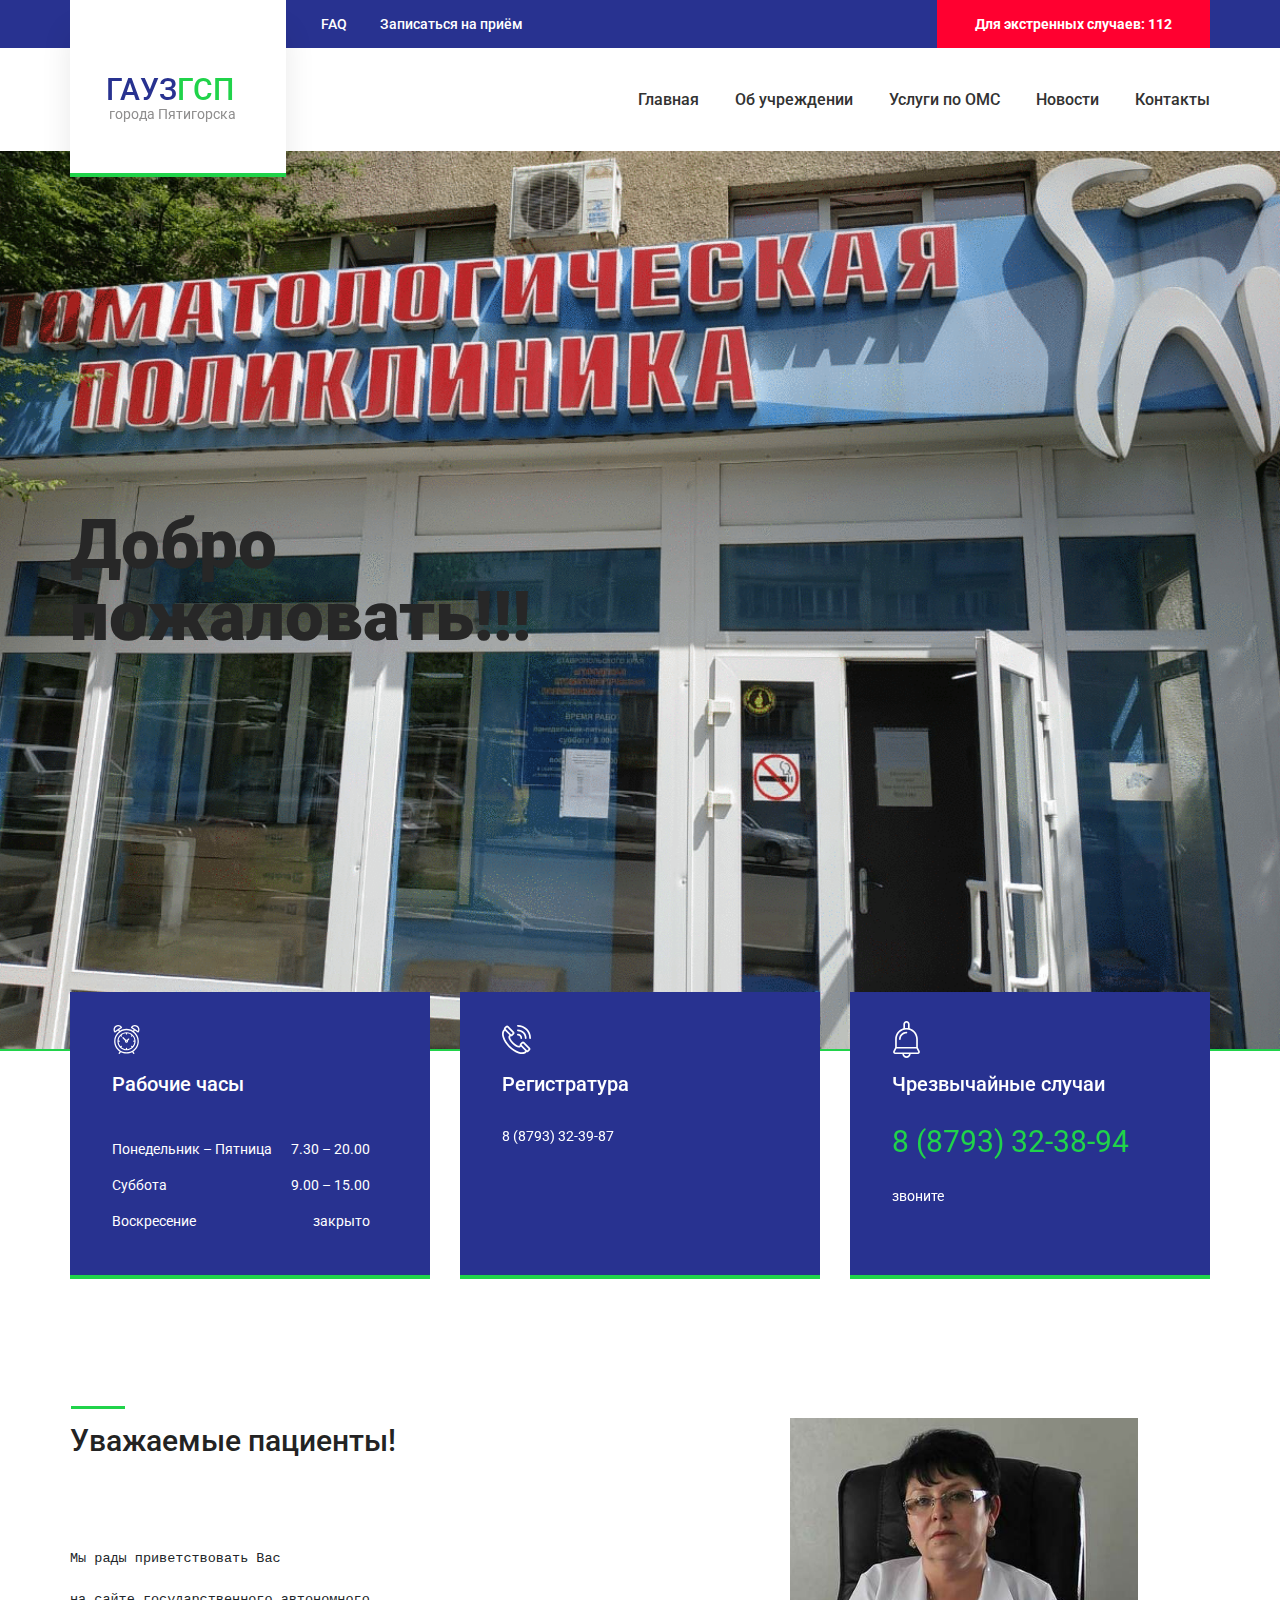
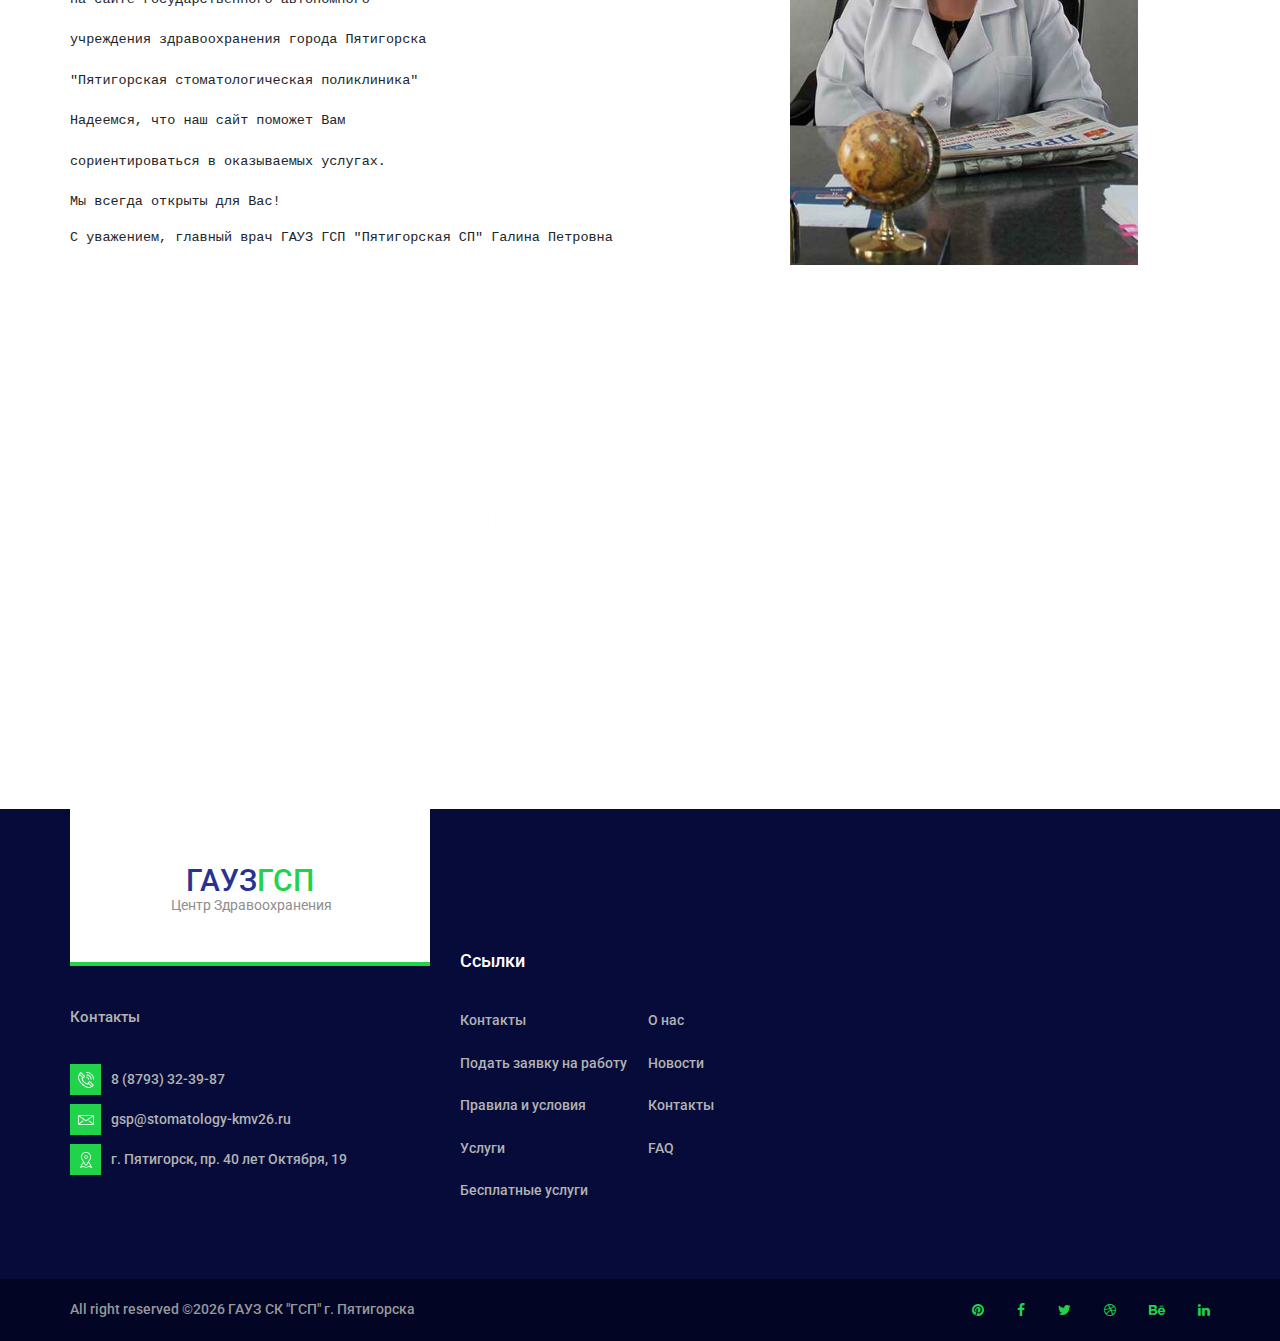
<file: first site/index.html>
<!DOCTYPE html>
<html lang="ru">
<head>
<title>ГАУЗГСП</title>
<meta charset="utf-8">
<meta http-equiv="X-UA-Compatible" content="IE=edge">
<meta name="description" content="CareMed demo project">
<meta name="viewport" content="width=device-width, initial-scale=1">
<link rel="stylesheet" type="text/css" href="styles/bootstrap4/bootstrap.min.css">
<link href="plugins/font-awesome-4.7.0/css/font-awesome.min.css" rel="stylesheet" type="text/css">
<link rel="stylesheet" type="text/css" href="plugins/OwlCarousel2-2.2.1/owl.carousel.css">
<link rel="stylesheet" type="text/css" href="plugins/OwlCarousel2-2.2.1/owl.theme.default.css">
<link rel="stylesheet" type="text/css" href="plugins/OwlCarousel2-2.2.1/animate.css">
<link rel="stylesheet" type="text/css" href="styles/main_styles.css">
<link rel="stylesheet" type="text/css" href="styles/responsive.css">
</head>
<body>

<div class="super_container">
	
	<!-- Шапка -->
		<div class="top_bar">
			<div class="container">
				<div class="row">
					<div class="col">
						<div class="top_bar_content d-flex flex-row align-items-center justify-content-start">
							<div class="top_bar_item"><a href="#">FAQ</a></div>
							<div class="top_bar_item"><a href="#">Записаться на приём</a></div>
							<div class="emergencies  d-flex flex-row align-items-center justify-content-start ml-auto">Для экстренных случаев: 112</div>
						</div>

					</div>
				</div>
			</div>
		</div>

		<!-- Шапка -->
		<div class="header_container">
			<div class="container">
				<div class="row">
					<div class="col">
						<div class="header_content d-flex flex-row align-items-center justify-content-start">
							<nav class="main_nav ml-auto">
								<ul>
									<li><a href="index.html">Главная</a></li>
									<li><a href="about.html">Об учреждении</a></li>
									<li><a href="services.html">Услуги по ОМС</a></li>
									<li><a href="news.html">Новости</a></li>
									<li><a href="contact.html">Контакты</a></li>
								</ul>
							</nav>
							<div class="hamburger ml-auto"><i class="fa fa-bars" aria-hidden="true"></i></div>
						</div>
					</div>
				</div>
			</div>
		</div>
		

		<!-- Лого -->
		<div class="logo_container_outer">
			<div class="container">
				<div class="row">
					<div class="col">
						<div class="logo_container">
							<a href="#">
								<div class="logo_content d-flex flex-column align-items-start justify-content-center">
									<div class="logo_line"></div>
									<div class="logo d-flex flex-row align-items-center justify-content-center">
										<div class="logo_text">ГАУЗ<span>ГСП</span></div>
									</div>
									<div class="logo_sub">города Пятигорска</div>
								</div>
							</a>
						</div>
					</div>
				</div>
			</div>	
		</div>

	</header>


      <!-- Меню -->

	<div class="menu_container menu_mm">

		<!-- Кнопка для закрытия меню -->
		<div class="menu_close_container">
			<div class="menu_close"></div>
		</div>

		<!-- Пункты меню -->
		<div class="menu_inner menu_mm">
			<div class="menu menu_mm">
				<ul class="menu_list menu_mm">
					<li class="menu_item menu_mm"><a href="index.html">Главная</a></li>
					<li class="menu_item menu_mm"><a href="about.html">О нас</a></li>
					<li class="menu_item menu_mm"><a href="services.html">Услуги</a></li>
					<li class="menu_item menu_mm"><a href="news.html">Новости</a></li>
					<li class="menu_item menu_mm"><a href="contact.html">Контакты</a></li>
				</ul>
			</div>
			<div class="menu_extra">
				<div class="menu_appointment"><a href="#">Записаться на приём</a></div>
				<div class="menu_emergencies">Для экстренных случаев: 112</div>
			</div>

		</div>

	</div>
	
	<!-- Home -->

	<div class="home">
		<div class="home_slider_container">
			<!-- Home Slider -->
			<div class="owl-carousel owl-theme home_slider">
				
				<!-- Slider Item -->
				<div class="owl-item">
					<div class="home_slider_background" style="background-image:url(images/glavnaia.gif)"></div>
					<div class="home_content">
						<div class="container">
							<div class="row">
								<div class="col">
									<div class="home_content_inner">
										<div class="home_title"><h1>Добро пожаловать!!!</h1></div>
										<div class="home_text">
										</div>
									</div>
								</div>
							</div>
						</div>
					</div>
				</div>

				<!-- Slider Item -->
				<div class="owl-item">
					<div class="home_slider_background" style="background-image:url(images/foto2.jpg)"></div>
					<div class="home_content">
						<div class="container">
							<div class="row">
								<div class="col">
									<div class="home_content_inner">
										<div class="home_title"><h1>Лечим зубы</h1></div>
										<div class="home_text">
										</div>
									</div>
								</div>
							</div>
						</div>
					</div>
				</div>

				<!-- Slider Item -->
				<div class="owl-item">
					<div class="home_slider_background" style="background-image:url(images/foto3.jpg)"></div>
					<div class="home_content">
						<div class="container">
							<div class="row">
								<div class="col">
									<div class="home_content_inner">
										<div class="home_title"><h1>Новейшие оборудование для лечения зубов!</h1></div>
										<div class="home_text">
										</div>
									</div>
								</div>
							</div>
						</div>
					</div>
				</div>

			</div>

			<!-- Slider Progress -->
			<div class="home_slider_progress"></div>
		</div>
	</div>

	<!-- 3 Boxes -->

	<div class="boxes">
		<div class="container">
			<div class="row">
				
				<!-- Box -->
				<div class="col-lg-4 box_col">
					<div class="box working_hours">
						<div class="box_icon d-flex flex-column align-items-start justify-content-center"><div style="width:29px; height:29px;"><img src="images/alarm-clock.svg" alt=""></div></div>
						<div class="box_title">Рабочие часы</div>
							<div class="working_hours_list">
								<ul>
									<li class="d-flex flex-row align-items-center justify-content-start">
										<div>Понедельник – Пятница</div>
										<div class="ml-auto">7.30 – 20.00</div>
									</li>
									<li class="d-flex flex-row align-items-center justify-content-start">
										<div>Суббота</div>
										<div class="ml-auto">9.00 – 15.00</div>
									</li>
									<li class="d-flex flex-row align-items-center justify-content-start">
										<div>Воскресение</div>
										<div class="ml-auto">закрыто</div>
									</li>
								</ul>
						</div>
					</div>
				</div>

				<!-- Box -->
				<div class="col-lg-4 box_col">
					<div class="box box_appointments">
						<div class="box_icon d-flex flex-column align-items-start justify-content-center"><div style="width: 29px; height:29px;"><img src="images/phone-call.svg" alt=""></div></div>
						<div class="box_title">Регистратура</div>
						<div class="box_text"> 8 (8793) 32-39-87</div>
					</div>
				</div>

				<!-- Box -->
				<div class="col-lg-4 box_col">
					<div class="box box_emergency">
						<div class="box_icon d-flex flex-column align-items-start justify-content-center"><div style="width: 37px; height:37px; margin-left:-4px;"><img src="images/bell.svg" alt=""></div></div>
						<div class="box_title">Чрезвычайные случаи</div>
						<div class="box_phone">8 (8793) 32-38-94</div>
						<div class="box_emergency_text">звоните</div>
					</div>
				</div>

			</div>
		</div>
	</div>

	<!-- о нас -->

	<div class="about">
		<div class="container">
			<div class="row row-lg-eq-height">
				
				<!-- About Content -->
				<div class="col-lg-7">
					<div class="about_content">
						<div class="section_title"><h2>Уважаемые пациенты!</h2></div>
						<div class="about_text">
							<pre>
Мы рады приветствовать Вас

на сайте государственного автономного

учреждения здравоохранения города Пятигорска

"Пятигорская стоматологическая поликлиника"

Надеемся, что наш сайт поможет Вам 

сориентироваться в оказываемых услугах.

Мы всегда открыты для Вас!</pre>
						</div>
						<div class=>
						<a href="#"></a>
						<pre>С уважением, главный врач ГАУЗ ГСП "Пятигорская СП" Галина Петровна</pre>
						</div>
					</div>
				</div>

				<!-- About Image -->
				<div class="col-lg-5">
					<div class="about_image"><img src="images/глав врач.jpg" alt=""></div>
				</div>
			</div>
		</div>
	</div>

	<!-- Call to action -->

	<div class="cta">
		<div class="cta_background parallax-window" data-parallax="scroll" data-image-src="images/cta.jpg" data-speed="0.8"></div>
		<div class="container">
			<div class="row">
				<div class="col">
					<div class="cta_content text-center">
						<h2>Ваша пища должна быть лекарством, а ваше лекарство должно быть пищей.</h2>
						<p>Геродот</p>
					</div>
				</div>
			</div>
		</div>		
	</div>

	<!-- Footer -->

	<footer class="footer">
		<div class="footer_container">
			<div class="container">
				<div class="row">
					
					<!-- Footer - About -->
					<div class="col-lg-4 footer_col">
						<div class="footer_about">
							<div class="footer_logo_container">
								<a href="#" class="d-flex flex-column align-items-center justify-content-center">
									<div class="logo_content">
										<div class="logo d-flex flex-row align-items-center justify-content-center">
											<div class="logo_text">ГАУЗ<span>ГСП</span></div>
										</div>
										<div class="logo_sub">Центр Здравоохранения</div>
									</div>
								</a>
							</div>
							<div class="footer_about_text">
								<p>Контакты</p>
							</div>
							<ul class="footer_about_list">
								<li><div class="footer_about_icon"><img src="images/phone-call.svg" alt=""></div><span>8 (8793) 32-39-87</span></li>
								<li><div class="footer_about_icon"><img src="images/envelope.svg" alt=""></div><span>gsp@stomatology-kmv26.ru</span></li>
								<li><div class="footer_about_icon"><img src="images/placeholder.svg" alt=""></div><span>г. Пятигорск, пр. 40 лет Октября, 19</span></li>
							</ul>
						</div>
					</div>

					<!-- Контакты -->
					<div class="col-lg-4 footer_col">
						<div class="footer_links footer_column">
							<div class="footer_title">Ссылки</div>
							<ul>
								<li><a href="#">Контакты</a></li>
								<li><a href="#">Подать заявку на работу</a></li>
								<li><a href="#">Правила и условия</a></li>
								<li><a href="#">Услуги</a></li>
								<li><a href="#">Бесплатные услуги</a></li>
								<li><a href="#">О нас</a></li>
								<li><a href="#">Новости</a></li>
								<li><a href="#">Контакты</a></li>
								<li><a href="#">FAQ</a></li>
							</ul>
						</div>
					</div>

					<!-- Footer - News -->
					<div class="col-lg-4 footer_col">
						<div class="footer_news footer_column">
								</li>
							</ul>
						</div>
					</div>
				</div>
			</div>
		</div>
		<div class="copyright">
			<div class="container">
				<div class="row">
					<div class="col">
						<div class="copyright_content d-flex flex-lg-row flex-column align-items-lg-center justify-content-start">
							<div class="cr"><!-- Нижний колонтитул -->
 All right reserved &copy;<script>document.write(new Date().getFullYear());</script> ГАУЗ СК "ГСП" г. Пятигорска</a>
                            </div>
							<div class="footer_social ml-lg-auto">
								<ul>
									<li><a href="#"><i class="fa fa-pinterest" aria-hidden="true"></i></a></li>
									<li><a href="#"><i class="fa fa-facebook" aria-hidden="true"></i></a></li>
									<li><a href="#"><i class="fa fa-twitter" aria-hidden="true"></i></a></li>
									<li><a href="#"><i class="fa fa-dribbble" aria-hidden="true"></i></a></li>
									<li><a href="#"><i class="fa fa-behance" aria-hidden="true"></i></a></li>
									<li><a href="#"><i class="fa fa-linkedin" aria-hidden="true"></i></a></li>
								</ul>
							</div>
						</div>
					</div>
				</div>
			</div>			
		</div>
	</footer>
</div>

<script src="js/jquery-3.2.1.min.js"></script>
<script src="styles/bootstrap4/popper.js"></script>
<script src="styles/bootstrap4/bootstrap.min.js"></script>
<script src="plugins/OwlCarousel2-2.2.1/owl.carousel.js"></script>
<script src="plugins/easing/easing.js"></script>
<script src="plugins/parallax-js-master/parallax.min.js"></script>
<script src="js/custom.js"></script>
</body>
</html>
</file>
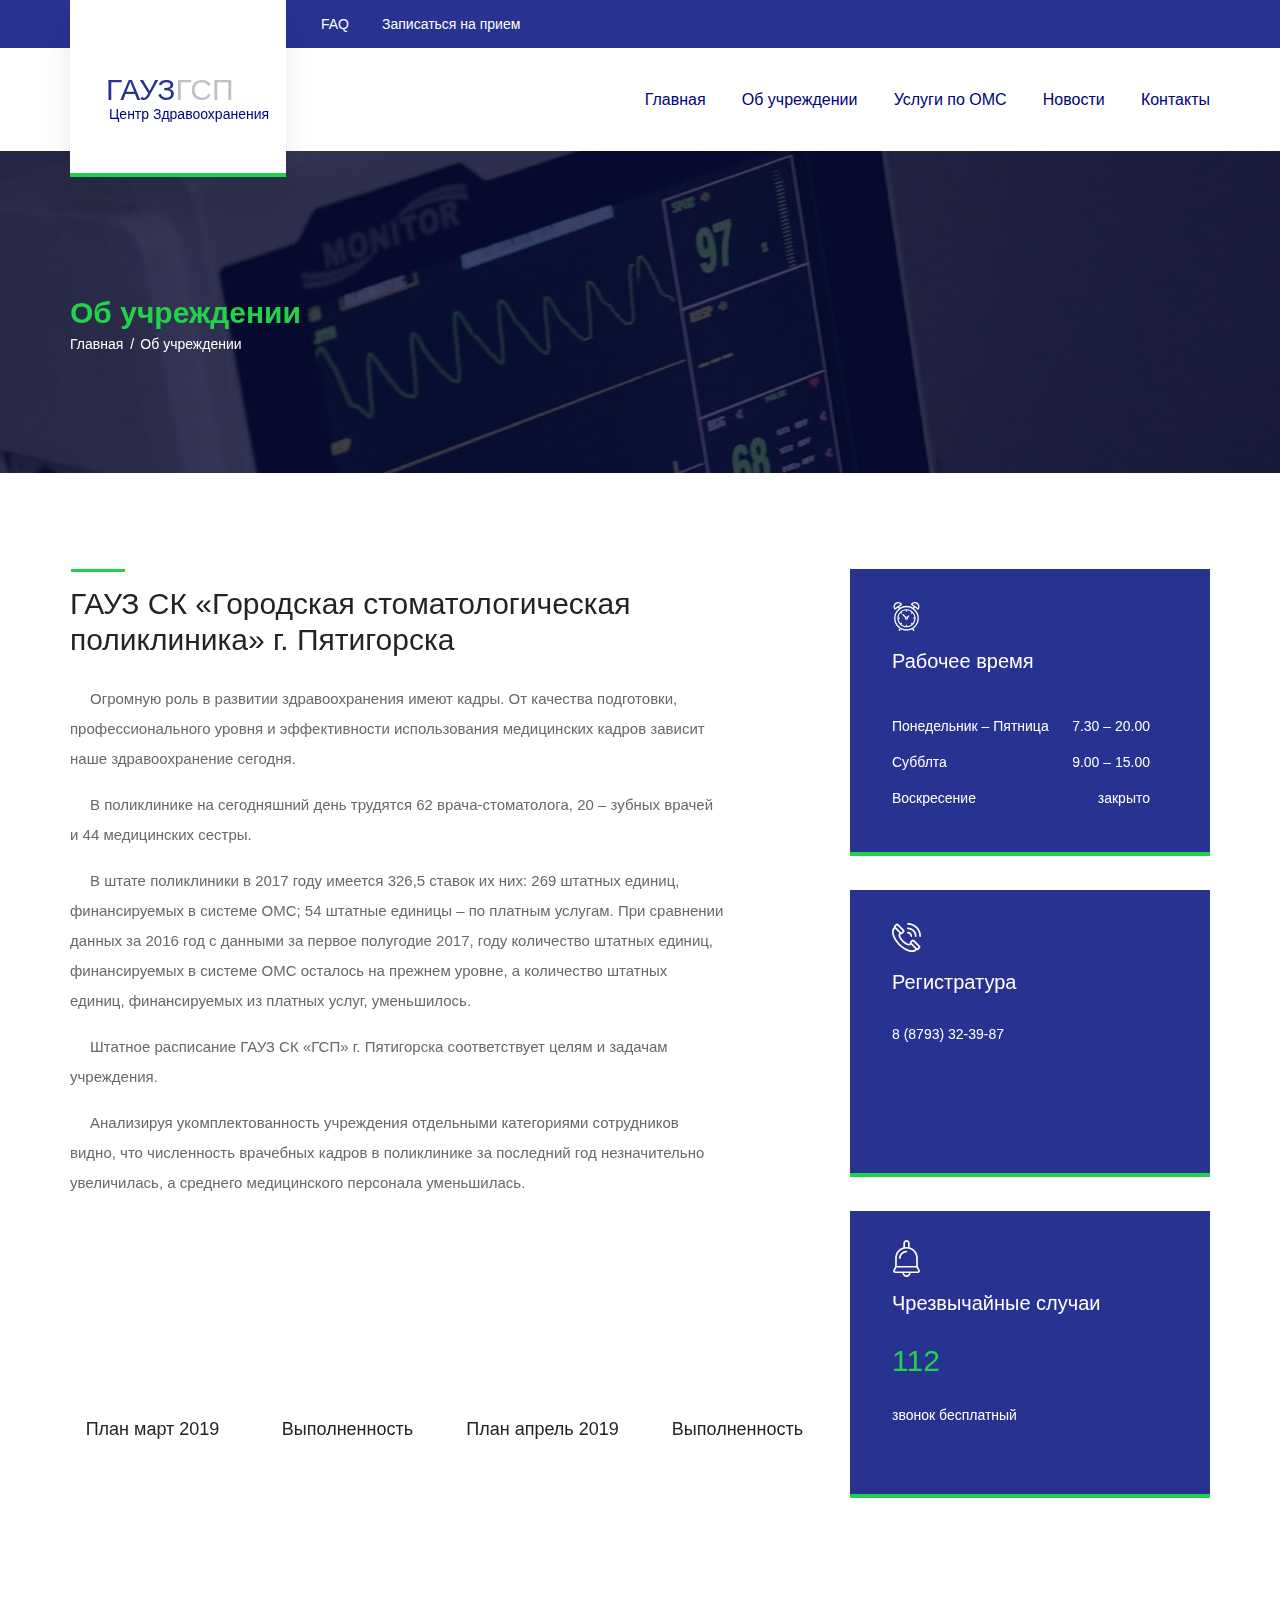
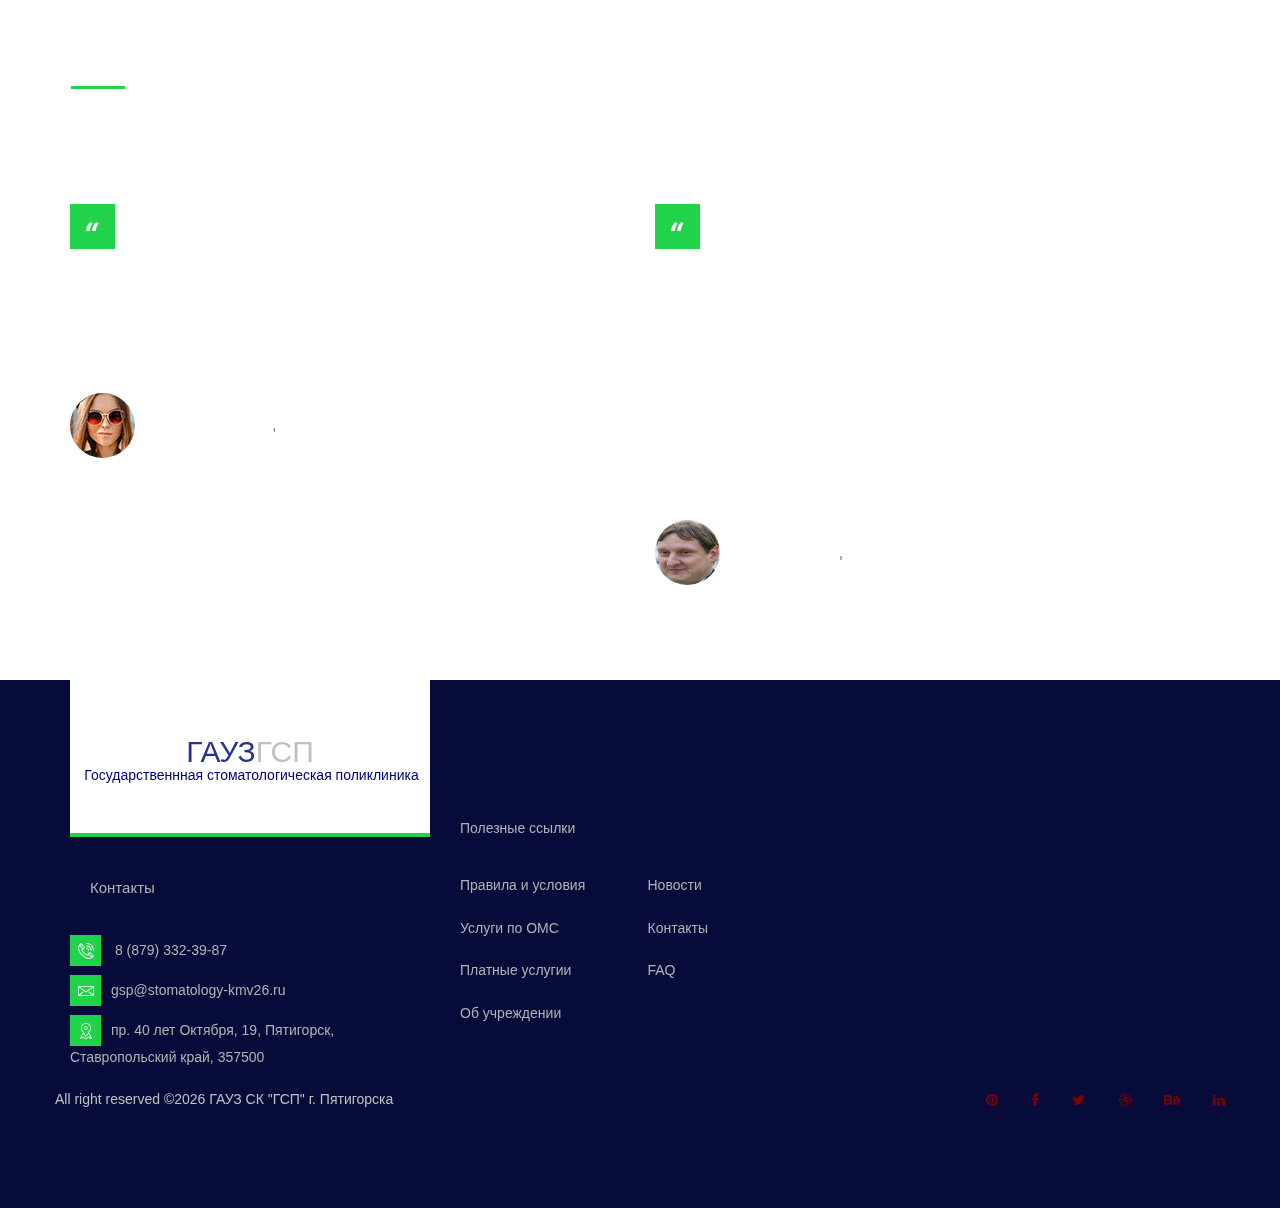
<file: first site/about.html>
<!DOCTYPE html>
<html lang="ru">
<head>
<title>Об учреждении</title>
<style>
   p {
    text-indent: 20px; /* Отступ первой строки в пикселях */
   }
  </style>
<meta charset="utf-8">
<meta http-equiv="X-UA-Compatible" content="IE=edge">
<meta name="description" content="CareMed demo project">
<meta name="viewport" content="width=device-width, initial-scale=1">
<link rel="stylesheet" type="text/css" href="styles/bootstrap4/bootstrap.min.css">
<link href="plugins/font-awesome-4.7.0/css/font-awesome.min.css" rel="stylesheet" type="text/css">
<link rel="stylesheet" type="text/css" href="plugins/OwlCarousel2-2.2.1/owl.carousel.css">
<link rel="stylesheet" type="text/css" href="plugins/OwlCarousel2-2.2.1/owl.theme.default.css">
<link rel="stylesheet" type="text/css" href="plugins/OwlCarousel2-2.2.1/animate.css">
<link rel="stylesheet" type="text/css" href="styles/about.css">
<link rel="stylesheet" type="text/css" href="styles/about_responsive.css">
</head>
<body>

<div class="super_container">

	<header class="header trans_200">
		
		<!-- Верхний колонтитул -->
		<div class="top_bar">
			<div class="container">
				<div class="row">
					<div class="col">
						<div class="top_bar_content d-flex flex-row align-items-center justify-content-start">
							<div class="top_bar_item"><a href="#">FAQ</a></div>
							<div class="top_bar_item"><a href="#">Записаться на прием</a></div>
						</div>

					</div>
				</div>
			</div>
		</div>

		<!-- Шапка -->
		<div class="header_container">
			<div class="container">
				<div class="row">
					<div class="col">
						<div class="header_content d-flex flex-row align-items-center justify-content-start">
							<nav class="main_nav ml-auto">
								<ul>
									<li><a href="index.html">Главная</a></li>
									<li><a href="about.html">Об учреждении</a></li>
									<li><a href="services.html">Услуги по ОМС</a></li>
									<li><a href="news.html">Новости</a></li>
									<li><a href="contact.html">Контакты</a></li>
								</ul>
							</nav>
							<div class="hamburger ml-auto"><i class="fa fa-bars" aria-hidden="true"></i></div>
						</div>
					</div>
				</div>
			</div>
		</div>

		<!-- Логотип -->
		<div class="logo_container_outer">
			<div class="container">
				<div class="row">
					<div class="col">
						<div class="logo_container">
							<a href="#">
								<div class="logo_content d-flex flex-column align-items-start justify-content-center">
									<div class="logo_line"></div>
									<div class="logo d-flex flex-row align-items-center justify-content-center">
										<div class="logo_text">ГАУЗ<span>ГСП</span></div>
									</div>
									<div class="logo_sub">Центр Здравоохранения</div>
								</div>
							</a>
						</div>
					</div>
				</div>
			</div>	
		</div>

	</header>

	<!-- Меню -->

	<div class="menu_container menu_mm">

		<!-- Кнопка для закрытия меню -->
		<div class="menu_close_container">
			<div class="menu_close"></div>
		</div>

		<!-- Пункты меню -->
		<div class="menu_inner menu_mm">
			<div class="menu menu_mm">
				<ul class="menu_list menu_mm">
					<li class="menu_item menu_mm"><a href="index.html">Главная</a></li>
					<li class="menu_item menu_mm"><a href="about.html">Об учреждении</a></li>
					<li class="menu_item menu_mm"><a href="services.html">Услуги по ОМС</a></li>
					<li class="menu_item menu_mm"><a href="news.html">Новости</a></li>
					<li class="menu_item menu_mm"><a href="contact.html">Контакты</a></li>
				</ul>
			</div>
			<div class="menu_extra">
				<div class="menu_appointment"><a href="#">Записаться на прием к врачу</a></div>
			</div>
		</div>
	</div>
	
	<!-- Главная -->

	<div class="home">
		<div class="home_background parallax-window" data-parallax="scroll" data-image-src="images/about.jpg" data-speed="0.8"></div>
		<div class="home_container">
			<div class="container">
				<div class="row">
					<div class="col">
						<div class="home_content">
							<div class="home_title"><span>Об учреждении</span></div>
							<div class="breadcrumbs">
								<ul>
									<li><a href="#">Главная</a></li>
									<li>Об учреждении</li>
								</ul>
							</div>
						</div>
					</div>
				</div>
			</div>
		</div>
	</div>

	<!-- О поликлинике -->

	<div class="about">
		<div class="container">
			<div class="row">

				<!-- О поликлинике -->
				<div class="col-lg-8">
					<div class="section_title"><h2>ГАУЗ СК «Городская стоматологическая поликлиника» г. Пятигорска</h2></div>
					<div class="about_text">
<p>Огромную роль в развитии здравоохранения имеют кадры. От качества подготовки, профессионального уровня и эффективности использования медицинских кадров зависит наше здравоохранение сегодня.</p>
<p>В поликлинике на сегодняшний день трудятся 62 врача-стоматолога, 20 – зубных врачей и 44 медицинских сестры.</p>
<p>В штате поликлиники в 2017 году имеется 326,5 ставок их них: 269 штатных единиц, финансируемых в системе ОМС; 54 штатные единицы – по платным услугам. При сравнении данных за 2016 год с данными за первое полугодие 2017, году количество штатных единиц, финансируемых в системе ОМС осталось на прежнем уровне, а количество штатных единиц, финансируемых из платных услуг, уменьшилось.</p>
<p>Штатное расписание ГАУЗ СК «ГСП» г. Пятигорска соответствует целям и задачам учреждения.</p>
<p>Анализируя укомплектованность учреждения отдельными категориями сотрудников видно, что численность врачебных кадров в поликлинике за последний год незначительно увеличилась, а среднего медицинского персонала уменьшилась.</p>
					</div>
					<div class="row loaders_container">
						<div class="col-md-3 loader_col">
							<!-- Загруженность -->
							<div class="loader" data-perc="0.75"><span>План март 2019</span></div>
						</div>
						<div class="col-md-3 loader_col">
							<!-- Загруженность -->
							<div class="loader" data-perc="0.85"><span>Выполненность</span></div>
						</div>
						<div class="col-md-3 loader_col">
							<!-- Загруженность -->
							<div class="loader" data-perc="0.85"><span>План апрель 2019</span></div>
						</div>
						<div class="col-md-3 loader_col">
							<!-- Загруженность -->
							<div class="loader" data-perc="0.95"><span>Выполненность</span></div>
						</div>
					</div>
				</div>

				<!-- Справа квадраты -->
				<div class="col-lg-4 boxes_col">

					<!-- Иконка 1 -->
					<div class="box working_hours">
						<div class="box_icon d-flex flex-column align-items-start justify-content-center"><div style="width:29px; height:29px;"><img src="images/alarm-clock.svg" alt=""></div></div>
						<div class="box_title">Рабочее время</div>
						<div class="working_hours_list">
							<ul>
								<li class="d-flex flex-row align-items-center justify-content-start">
									<div>Понедельник – Пятница</div>
									<div class="ml-auto">7.30 – 20.00</div>
								</li>
								<li class="d-flex flex-row align-items-center justify-content-start">
									<div>Субблта</div>
									<div class="ml-auto">9.00 – 15.00</div>
								<li class="d-flex flex-row align-items-center justify-content-start">
									<div>Воскресение</div>
									<div class="ml-auto">закрыто</div>
								</li>
							</ul>
						</div>
					</div>

					<!-- Иконка 2 -->
					<div class="box box_appointments">
						<div class="box_icon d-flex flex-column align-items-start justify-content-center"><div style="width: 29px; height:29px;"><img src="images/phone-call.svg" alt=""></div></div>
						<div class="box_title">Регистратура</div>
						<div class="box_text"> 8 (8793) 32-39-87</div>
					</div>

					<!-- Иконка 3 -->
					<div class="box box_emergency">
						<div class="box_icon d-flex flex-column align-items-start justify-content-center"><div style="width: 37px; height:37px; margin-left:-4px;"><img src="images/bell.svg" alt=""></div></div>
						<div class="box_title">Чрезвычайные случаи</div>
						<div class="box_phone">112</div>
						<div class="box_emergency_text">звонок бесплатный</div>
					</div>

				</div>
			</div>
		</div>
	</div>

	<!-- Отзывы -->

	<div class="testimonials">
		<div class="testimonials_background parallax-window" data-parallax="scroll" data-image-src="images/testimonials.jpg" data-speed="0.8"></div>
		<div class="container">
			<div class="row">
				<div class="col">
					<div class="section_title section_title_light"><h2>Отзывы пациентов</h2></div>
				</div>
			</div>
			<div class="row test_row">
				
				<!-- Отзыв -->
				<div class="col-lg-6 test_col">
					<div class="testimonial">
						<div class="test_icon d-flex flex-column align-items-center justify-content-center"><img src="images/quote.png" alt=""></div>
						<div class="test_text">Лучшее место для лечения. Не раз обращалась по разным болячкам. И всегда все быстро лечили.</div>
						<div class="test_author d-flex flex-row align-items-center justify-content-start">
							<div class="test_author_image"><div><img src="images/test_1.jpg" alt=""></div></div>
							<div class="test_author_name"><a href="#">Ольга Лукшина</a>, <span>Пациент</span></div>
						</div>
					</div>
				</div>

				<!-- Отзыв -->
				<div class="col-lg-6 test_col">
					<div class="testimonial">
						<div class="test_icon d-flex flex-column align-items-center justify-content-center"><img src="images/quote.png" alt=""></div>
						<div class="test_text">Хорошая, современная поликлиника, полный спектр стоматологическая услуг, в том числе протезирование. В очереди практически никого нет, всё происходит по времени, указанному в талоне. Также можно отметить качественные расходные материалы, хорошие обезболивающие препараты, вежливый персонал...</div>
						<div class="test_author d-flex flex-row align-items-center justify-content-start">
							<div class="test_author_image"><div><img src="images/пациент_2.jpg" alt=""></div></div>
							<div class="test_author_name"><a href="#">Юрий Галкин</a>, <span>Пациент</span></div>
						</div>
					</div>
				</div>
			</div>
		</div>
	</div>

	<!-- Нижний колонтитул -->

	<footer class="footer">
		<div class="footer_container">
			<div class="container">
				<div class="row">
					
					<!-- Нижний колонтитул - О нас -->
					<div class="col-lg-4 footer_col">
						<div class="footer_about">
							<div class="footer_logo_container">
								<a href="#" class="d-flex flex-column align-items-center justify-content-center">
									<div class="logo_content">
										<div class="logo d-flex flex-row align-items-center justify-content-center">
											<div class="logo_text">ГАУЗ<span>ГСП</span></div>
										</div>
										<div class="logo_sub">Государственнная стоматологическая поликлиника</div>
									</div>
								</a>
							</div>
							<div class="footer_about_text">
								<p>Контакты</p>
							</div>
							<ul class="footer_about_list">
								<li><div class="footer_about_icon"><img src="images/phone-call.svg" alt=""></div><span> 8 (879) 332-39-87</span></li>
								<li><div class="footer_about_icon"><img src="images/envelope.svg" alt=""></div><span>gsp@stomatology-kmv26.ru</span></li>
								<li><div class="footer_about_icon"><img src="images/placeholder.svg" alt=""></div><span>пр. 40 лет Октября, 19, Пятигорск, Ставропольский край, 357500</span></li>
							</ul>
						</div>
					</div>

					<!-- Ссылки нижнего колонтитула -->
					<div class="col-lg-4 footer_col">
						<div class="footer_links footer_column">
							<div class="footer_title">Полезные ссылки</div>
							<ul>
								<li><a href="#">Правила и условия</a></li>
								<li><a href="#">Услуги по ОМС</a></li>
								<li><a href="#">Платные услугии</a></li>
								<li><a href="#">Об учреждении</a></li>
								<li><a href="#">Новости</a></li>
								<li><a href="#">Контакты</a></li>
								<li><a href="#">FAQ</a></li>
							</ul>
						</div>
					</div>
						<div class="copyright_content d-flex flex-lg-row flex-column align-items-lg-center justify-content-start">
							<div class="cr"><!-- Нижний колонтитул -->
 All right reserved &copy;<script>document.write(new Date().getFullYear());</script> ГАУЗ СК "ГСП" г. Пятигорска</a>
                            </div>
							<div class="footer_social ml-lg-auto">
								<ul>
									<li><a href="#"><i class="fa fa-pinterest" aria-hidden="true"></i></a></li>
									<li><a href="#"><i class="fa fa-facebook" aria-hidden="true"></i></a></li>
									<li><a href="#"><i class="fa fa-twitter" aria-hidden="true"></i></a></li>
									<li><a href="#"><i class="fa fa-dribbble" aria-hidden="true"></i></a></li>
									<li><a href="#"><i class="fa fa-behance" aria-hidden="true"></i></a></li>
									<li><a href="#"><i class="fa fa-linkedin" aria-hidden="true"></i></a></li>
								</ul>
							</div>
						</div>
					</div>
				</div>
			</div>			
		</div>
	</footer>
</div>

<script src="js/jquery-3.2.1.min.js"></script>
<script src="styles/bootstrap4/popper.js"></script>
<script src="styles/bootstrap4/bootstrap.min.js"></script>
<script src="plugins/greensock/TweenMax.min.js"></script>
<script src="plugins/greensock/TimelineMax.min.js"></script>
<script src="plugins/scrollmagic/ScrollMagic.min.js"></script>
<script src="plugins/greensock/animation.gsap.min.js"></script>
<script src="plugins/greensock/ScrollToPlugin.min.js"></script>
<script src="plugins/progressbar/progressbar.min.js"></script>
<script src="plugins/OwlCarousel2-2.2.1/owl.carousel.js"></script>
<script src="plugins/easing/easing.js"></script>
<script src="plugins/parallax-js-master/parallax.min.js"></script>
<script src="js/about.js"></script>
</body>
</html>
</file>
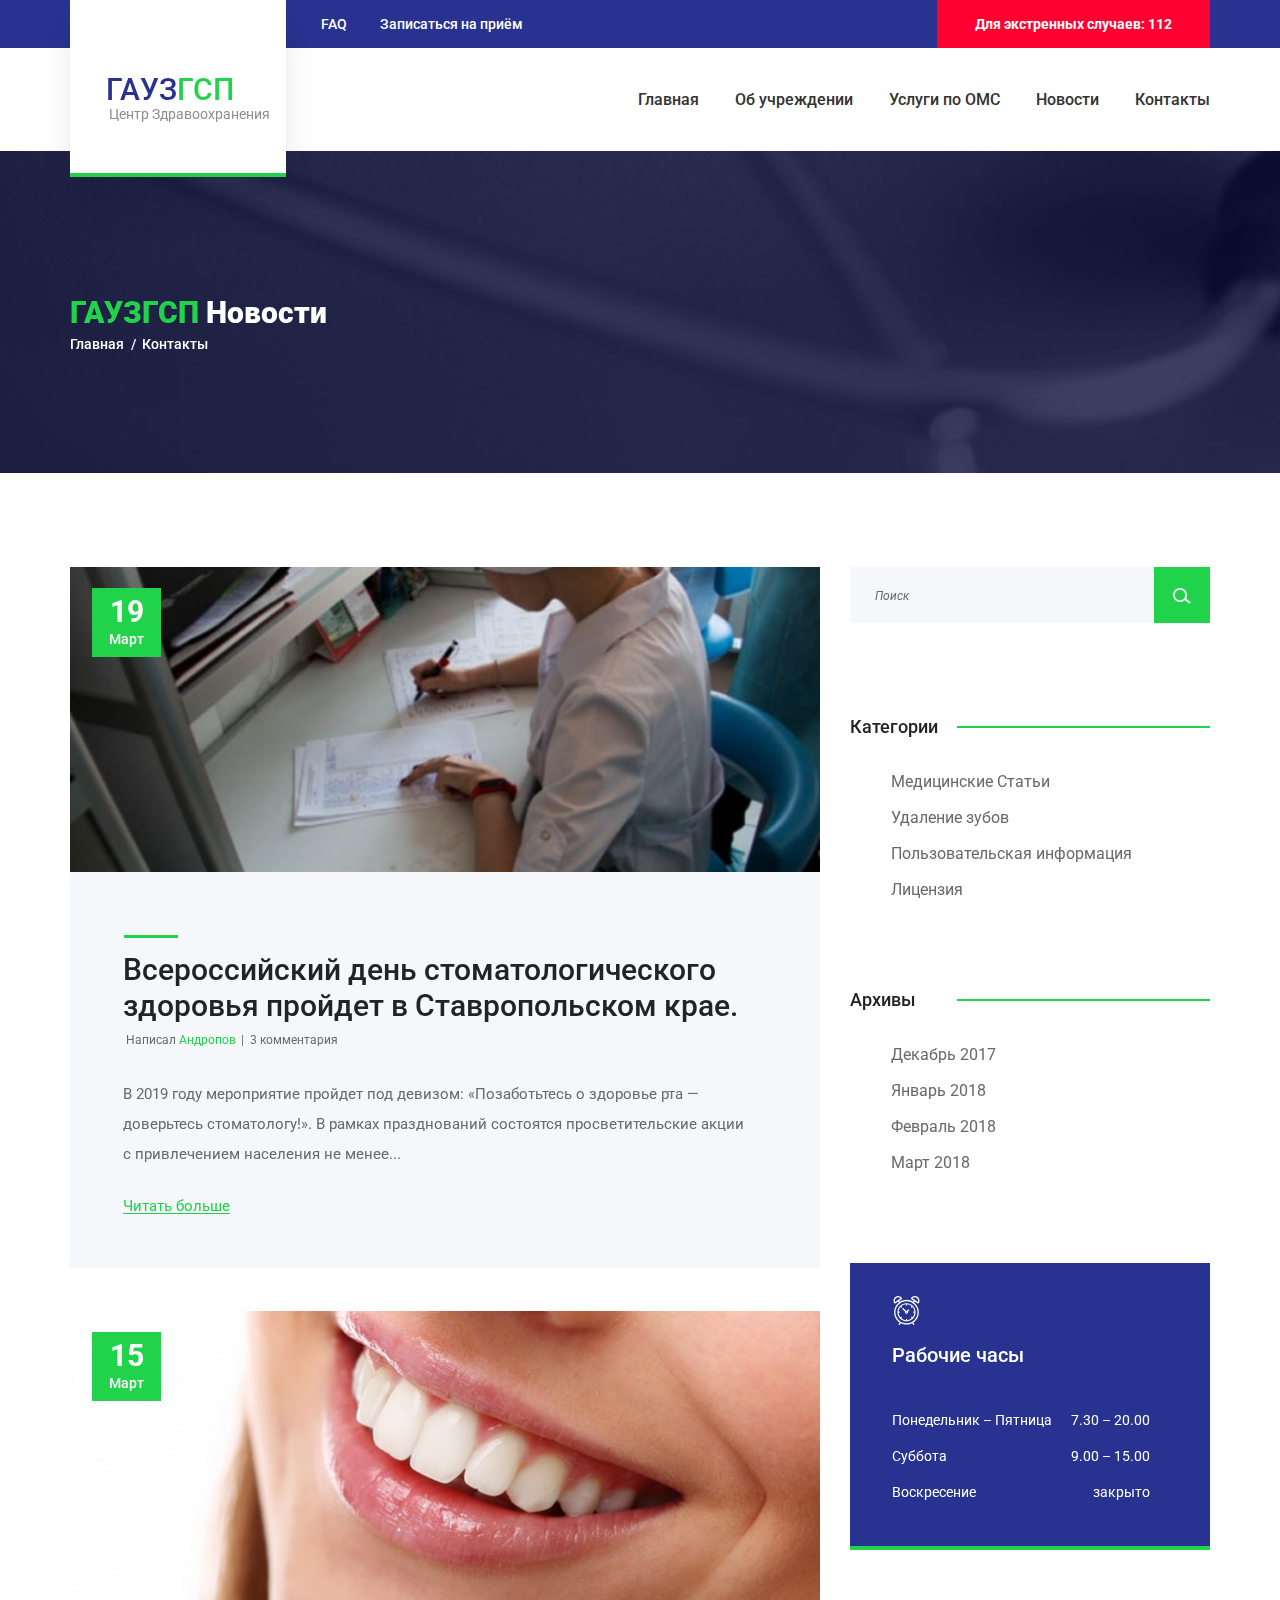
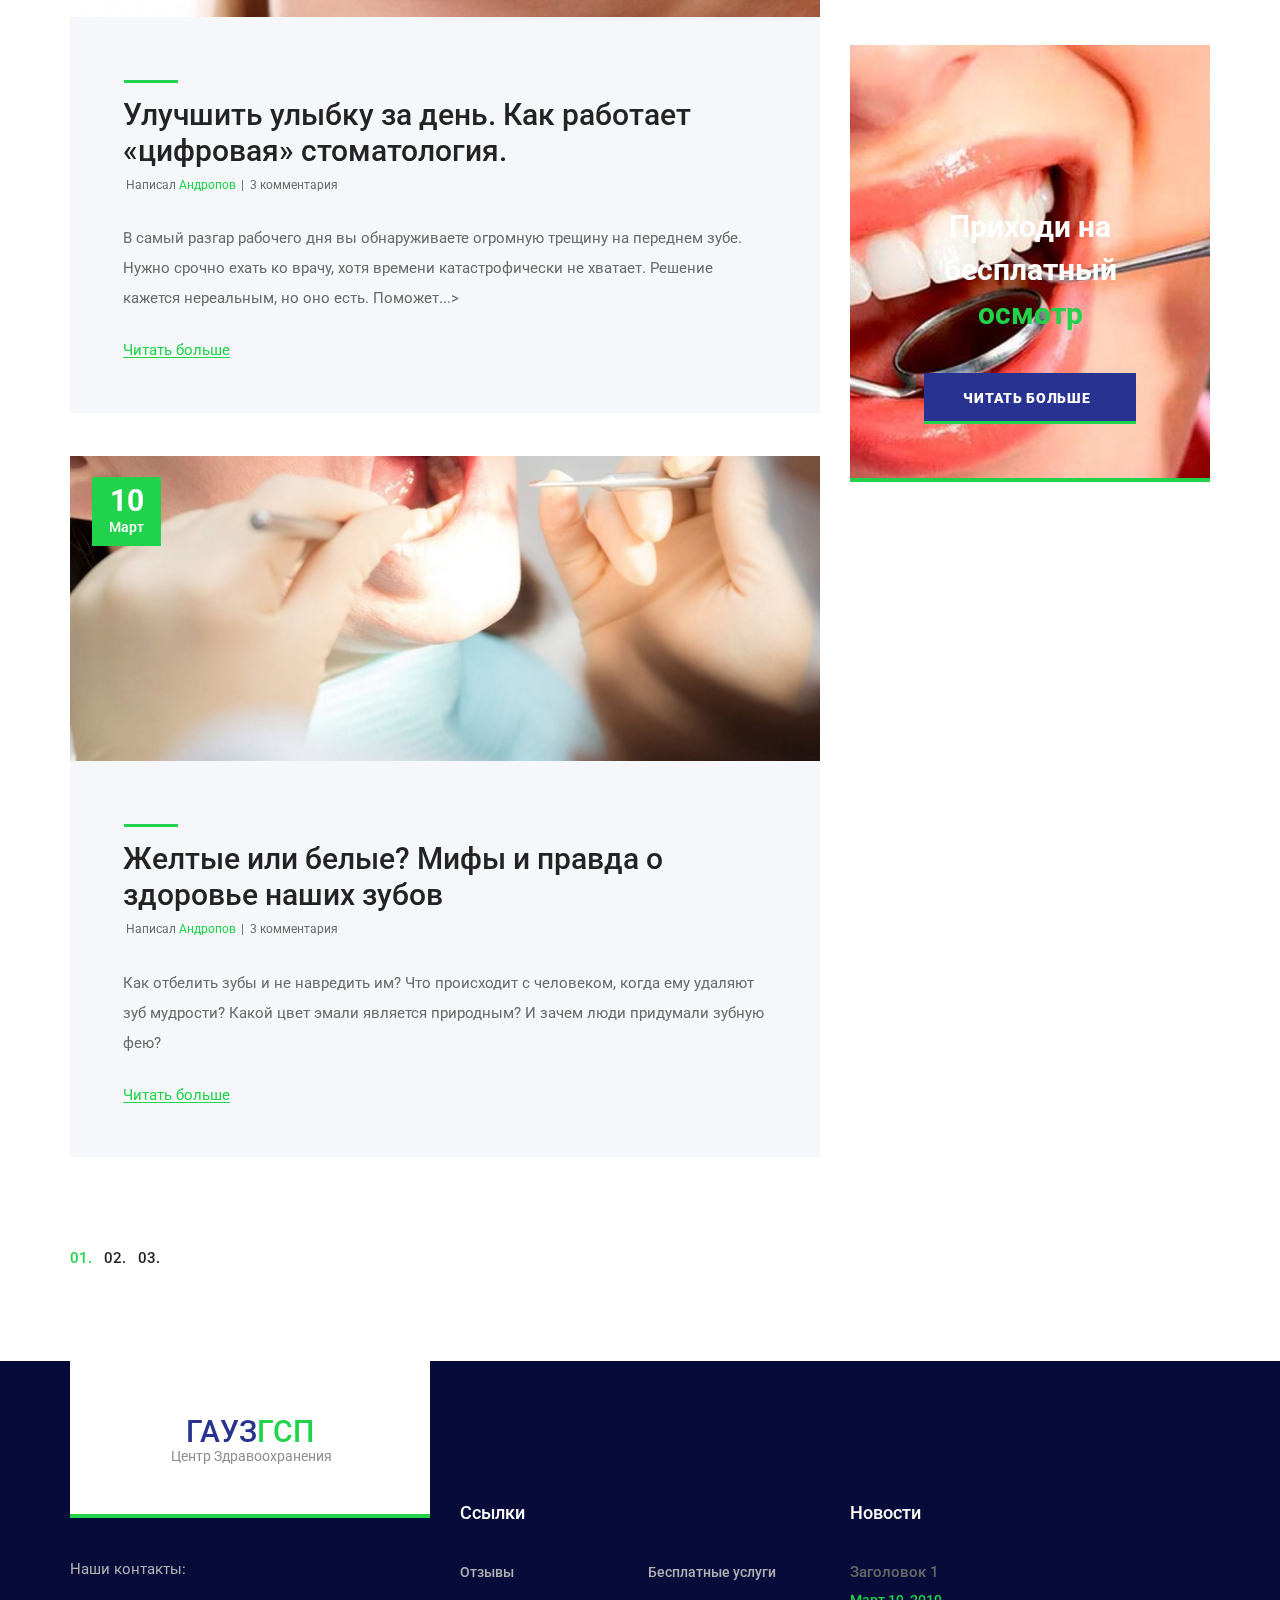
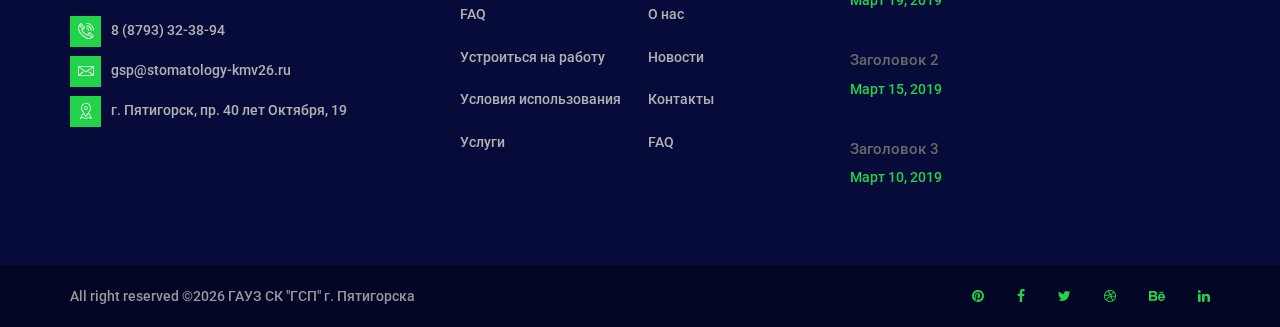
<file: first site/news.html>
<!DOCTYPE html>
<html lang="ru">
<head>
<title>Новости</title>
<meta charset="utf-8">
<meta http-equiv="X-UA-Compatible" content="IE=edge">
<meta name="description" content="CareMed demo project">
<meta name="viewport" content="width=device-width, initial-scale=1">
<link rel="stylesheet" type="text/css" href="styles/bootstrap4/bootstrap.min.css">
<link href="plugins/font-awesome-4.7.0/css/font-awesome.min.css" rel="stylesheet" type="text/css">
<link rel="stylesheet" type="text/css" href="plugins/OwlCarousel2-2.2.1/owl.carousel.css">
<link rel="stylesheet" type="text/css" href="plugins/OwlCarousel2-2.2.1/owl.theme.default.css">
<link rel="stylesheet" type="text/css" href="plugins/OwlCarousel2-2.2.1/animate.css">
<link rel="stylesheet" type="text/css" href="styles/news.css">
<link rel="stylesheet" type="text/css" href="styles/news_responsive.css">
</head>
<body>

<div class="super_container">
	
	<!-- Шапка -->

	<header class="header trans_200">
		
		<!-- Топ -->
		<div class="top_bar">
			<div class="container">
				<div class="row">
					<div class="col">
						<div class="top_bar_content d-flex flex-row align-items-center justify-content-start">
							<div class="top_bar_item"><a href="#">FAQ</a></div>
							<div class="top_bar_item"><a href="#">Записаться на приём</a></div>
							<div class="emergencies  d-flex flex-row align-items-center justify-content-start ml-auto">Для экстренных случаев: 112</div>
						</div>

					</div>
				</div>
			</div>
		</div>

		<!-- Шапка -->
		<div class="header_container">
			<div class="container">
				<div class="row">
					<div class="col">
						<div class="header_content d-flex flex-row align-items-center justify-content-start">
							<nav class="main_nav ml-auto">
								<ul>
								    <li><a href="index.html">Главная</a></li>
									<li><a href="about.html">Об учреждении</a></li>
									<li><a href="services.html">Услуги по ОМС</a></li>
									<li><a href="news.html">Новости</a></li>
									<li><a href="contact.html">Контакты</a></li>
								</ul>
							</nav>
							<div class="hamburger ml-auto"><i class="fa fa-bars" aria-hidden="true"></i></div>
						</div>
					</div>
				</div>
			</div>
		</div>

		<!-- Лого -->
		<div class="logo_container_outer">
			<div class="container">
				<div class="row">
					<div class="col">
						<div class="logo_container">
							<a href="#">
								<div class="logo_content d-flex flex-column align-items-start justify-content-center">
									<div class="logo_line"></div>
									<div class="logo d-flex flex-row align-items-center justify-content-center">
										<div class="logo_text">ГАУЗ<span>ГСП</span></div>
									</div>
									<div class="logo_sub">Центр Здравоохранения</div>
								</div>
							</a>
						</div>
					</div>
				</div>
			</div>	
		</div>

	</header>

	<!-- Меню -->

	<div class="menu_container menu_mm">

		<!-- Кнопка для закрытия меню -->
		<div class="menu_close_container">
			<div class="menu_close"></div>
		</div>

		<!-- Пункты меню -->
		<div class="menu_inner menu_mm">
			<div class="menu menu_mm">
				<ul class="menu_list menu_mm">
					<li class="menu_item menu_mm"><a href="index.html">Главная</a></li>
					<li class="menu_item menu_mm"><a href="about.html">Об учреждении</a></li>
					<li class="menu_item menu_mm"><a href="services.html">Услуги по ОМС</a></li>
					<li class="menu_item menu_mm"><a href="news.html">Новости</a></li>
					<li class="menu_item menu_mm"><a href="contact.html">Контакты</a></li>
				</ul>
			</div>
			<div class="menu_extra">
				<div class="menu_appointment"><a href="#">Записаться на приём</a></div>
				<div class="menu_emergencies">Для экстренных случаев: 112</div>
			</div>

		</div>

	</div>
	
	<!-- Главная -->

	<div class="home">
		<div class="home_background parallax-window" data-parallax="scroll" data-image-src="images/contact.jpg" data-speed="0.8"></div>
		<div class="home_container">
			<div class="container">
				<div class="row">
					<div class="col">
						<div class="home_content">
							<div class="home_title"><span>ГАУЗГСП</span> Новости</div>
							<div class="breadcrumbs">
								<ul>
									<li><a href="#">Главная</a></li>
									<li>Контакты</li>
								</ul>
							</div>
						</div>
					</div>
				</div>
			</div>
		</div>
	</div>

	<!-- Новости -->

	<div class="news">
		<div class="container">
			<div class="row">
				
				<!-- Посты -->
				<div class="col-lg-8">
					<div class="news_posts">
						
						<!-- Новостной пост 1 -->
						<div class="news_post">
							<div class="news_image">
								<img src="images/now.jpg" alt="">
								<div class="news_date d-flex flex-column align-items-center justify-content-center">
										<div class="news_day">19</div>
										<div class="news_month">Март</div>
								</div>
							</div>
							<div class="news_body">
								<div class="news_title"><a href="#">Всероссийский день стоматологического здоровья пройдет в Ставропольском крае.</a></div>
								<div class="news_info">
									<ul>
										<li class="news_author"><span>Написал </span><a href="#">Андропов</a></li>
										<li class="news_comments"><a href="#">3 комментария</a></li>
									</ul>
								</div>
								<div class="news_text">
									<p>В 2019 году мероприятие пройдет под девизом: «Позаботьтесь о здоровье рта — доверьтесь стоматологу!». В рамках празднований состоятся просветительские акции с привлечением населения не менее...</p>
								</div>
								<div class="news_link"><a href="#">Читать больше</a></div>
							</div>
						</div>

						<!-- Новостной пост 2 -->
						<div class="news_post">
							<div class="news_image">
								<img src="images/улыбка.jpg" alt="">
								<div class="news_date d-flex flex-column align-items-center justify-content-center">
										<div class="news_day">15</div>
										<div class="news_month">Март</div>
								</div>
							</div>
							<div class="news_body">
								<div class="news_title"><a href="#">Улучшить улыбку за день. Как работает «цифровая» стоматология.</a></div>
								<div class="news_info">
									<ul>
										<li class="news_author"><span>Написал </span><a href="#">Андропов</a></li>
										<li class="news_comments"><a href="#">3 комментария</a></li>
									</ul>
								</div>
								<div class="news_text">
									<p>В самый разгар рабочего дня вы обнаруживаете огромную трещину на переднем зубе. Нужно срочно ехать ко врачу, хотя времени катастрофически не хватает. Решение кажется нереальным, но оно есть. Поможет...>
								</div>
								<div class="news_link"><a href="#">Читать больше</a></div>
							</div>
						</div>

						<!-- Новостной пост 3 -->
						<div class="news_post">
							<div class="news_image">
								<img src="images/желтые зубы.jpg" alt="">
								<div class="news_date d-flex flex-column align-items-center justify-content-center">
										<div class="news_day">10</div>
										<div class="news_month">Март</div>
								</div>
							</div>
							<div class="news_body">
								<div class="news_title"><a href="#">Желтые или белые? Мифы и правда о здоровье наших зубов</a></div>
								<div class="news_info">
									<ul>
										<li class="news_author"><span>Написал </span><a href="#">Андропов</a></li>
										<li class="news_comments"><a href="#">3 комментария</a></li>
									</ul>
								</div>
								<div class="news_text">
									<p>Как отбелить зубы и не навредить им? Что происходит с человеком, когда ему удаляют зуб мудрости? Какой цвет эмали является природным? И зачем люди придумали зубную фею?</p>
								</div>
								<div class="news_link"><a href="#">Читать больше</a></div>
							</div>
						</div>


					</div>
					<div class="news_page_nav">
						<ul>
							<li class="active"><a href="#">01.</a></li>
							<li><a href="#">02.</a></li>
							<li><a href="#">03.</a></li>
						</ul>
					</div>
				</div>

				<!-- Боковая панель -->
				<div class="col-lg-4">
					<div class="sidebar">

						<!-- Поиск -->
						<div class="sidebar_search">
							<form action="#" id="sidebar_search_form" class="sidebar_search_form">
								<input type="text" class="search_input" placeholder="Поиск" required="required">
								<button class="search_button"><img src="images/search.png" alt=""></button>
							</form>
						</div>

						<!-- Категории -->
						<div class="sidebar_categories sidebar_section">
							<div class="sidebar_section_title">
								<div class="sidebar_title">Категории</div>
							</div>
							<ul>
								<li><a href="#">Медицинские Статьи</a></li>
								<li><a href="#">Удаление зубов</a></li>
								<li><a href="#">Пользовательская информация</a></li>
								<li><a href="#">Лицензия</a></li>
							</ul>
						</div>

						<!-- Архивы -->
						<div class="sidebar_archives sidebar_section">
							<div class="sidebar_section_title">
								<div class="sidebar_title">Архивы</div>
							</div>
							<ul>
								<li><a href="#">Декабрь 2017</a></li>
								<li><a href="#">Январь 2018</a></li>
								<li><a href="#">Февраль 2018</a></li>
								<li><a href="#">Март 2018</a></li>
							</ul>
						</div>

					<!-- Рабочие часы -->
						<div class="box working_hours">
							<div class="box_icon d-flex flex-column align-items-start justify-content-center"><div style="width:29px; height:29px;"><img src="images/alarm-clock.svg" alt=""></div></div>
							<div class="box_title">Рабочие часы</div>
							<div class="working_hours_list">
								<ul>
									<li class="d-flex flex-row align-items-center justify-content-start">
										<div>Понедельник – Пятница</div>
										<div class="ml-auto">7.30 – 20.00</div>
									</li>
									<li class="d-flex flex-row align-items-center justify-content-start">
										<div>Суббота</div>
										<div class="ml-auto">9.00 – 15.00</div>
									</li>
									<li class="d-flex flex-row align-items-center justify-content-start">
										<div>Воскресение</div>
										<div class="ml-auto">закрыто</div>
									</li>
								</ul>
							</div>
						</div>

						<!-- Ad -->
						<div class="ad d-flex flex-column align-items-center justify-content-end">
							<div class="ad_background" style="background-image:url(images/осмотр.jpg)"></div>
							<div class="ad_content">
								<div class="ad_text">Приходи на бесплатный<span> осмотр</span></div>
								<div class="button ad_button"><a href="#">читать больше</a></div>
							</div>
						</div>
					</div>
				</div>
			</div>
		</div>
	</div>

	<!-- Нижний колонтитул -->

	<footer class="footer">
		<div class="footer_container">
			<div class="container">
				<div class="row">
					
					<!-- Нижний колонтитул - О нас -->
					<div class="col-lg-4 footer_col">
						<div class="footer_about">
							<div class="footer_logo_container">
								<a href="#" class="d-flex flex-column align-items-center justify-content-center">
									<div class="logo_content">
										<div class="logo d-flex flex-row align-items-center justify-content-center">
											<div class="logo_text">ГАУЗ<span>ГСП</span></div>
										</div>
										<div class="logo_sub">Центр Здравоохранения</div>
									</div>
								</a>
							</div>
							<div class="footer_about_text">
								<p>Наши контакты:</p>
							</div>
							<ul class="footer_about_list">
								<li><div class="footer_about_icon"><img src="images/phone-call.svg" alt=""></div><span>8 (8793) 32-38-94</span></li>
								<li><div class="footer_about_icon"><img src="images/envelope.svg" alt=""></div><span>gsp@stomatology-kmv26.ru</span></li>
								<li><div class="footer_about_icon"><img src="images/placeholder.svg" alt=""></div><span>г. Пятигорск, пр. 40 лет Октября, 19</span></li>
							</ul>
						</div>
					</div>

				<!-- Нижний колонтитул - Ссылки -->
					<div class="col-lg-4 footer_col">
						<div class="footer_links footer_column">
							<div class="footer_title">Ссылки</div>
							<ul>
                                <li><a href="#">Отзывы</a></li>
								<li><a href="#">FAQ</a></li>
								<li><a href="#">Устроиться на работу</a></li>
								<li><a href="#">Условия использования</a></li>
								<li><a href="#">Услуги</a></li>
								<li><a href="#">Бесплатные услуги</a></li>
								<li><a href="#">О нас</a></li>
								<li><a href="#">Новости</a></li>
								<li><a href="#">Контакты</a></li>
								<li><a href="#">FAQ</a></li>
							</ul>
						</div>
					</div>

					<!-- Нижний колонтитул - Новости -->
					<div class="col-lg-4 footer_col">
						<div class="footer_news footer_column">
							<div class="footer_title">Новости</div>
							<ul>
								<li>
									<div class="footer_news_title"><a href="news.html"></a>Заголовок 1</div>
									<div class="footer_news_date">Март 19, 2019</div>
								</li>
								<li>
									<div class="footer_news_title"><a href="news.html"></a>Заголовок 2</div>
									<div class="footer_news_date">Март 15, 2019</div>
								</li>
								<li>
									<div class="footer_news_title"><a href="news.html"></a>Заголовок 3</div>
									<div class="footer_news_date">Март 10, 2019</div>
								</li>
							</ul>
						</div>
					</div>
				</div>
			</div>
		</div>
		<div class="copyright">
			<div class="container">
				<div class="row">
					<div class="col">
						<div class="copyright_content d-flex flex-lg-row flex-column align-items-lg-center justify-content-start">
							<div class="cr"><!-- Нижний колонтитул -->
 All right reserved &copy;<script>document.write(new Date().getFullYear());</script> ГАУЗ СК "ГСП" г. Пятигорска</a>
                           </div>
							<div class="footer_social ml-lg-auto">
								<ul>
									<li><a href="#"><i class="fa fa-pinterest" aria-hidden="true"></i></a></li>
									<li><a href="#"><i class="fa fa-facebook" aria-hidden="true"></i></a></li>
									<li><a href="#"><i class="fa fa-twitter" aria-hidden="true"></i></a></li>
									<li><a href="#"><i class="fa fa-dribbble" aria-hidden="true"></i></a></li>
									<li><a href="#"><i class="fa fa-behance" aria-hidden="true"></i></a></li>
									<li><a href="#"><i class="fa fa-linkedin" aria-hidden="true"></i></a></li>
								</ul>
							</div>
						</div>
					</div>
				</div>
			</div>			
		</div>
	</footer>
</div>

<script src="js/jquery-3.2.1.min.js"></script>
<script src="styles/bootstrap4/popper.js"></script>
<script src="styles/bootstrap4/bootstrap.min.js"></script>
<script src="plugins/easing/easing.js"></script>
<script src="plugins/parallax-js-master/parallax.min.js"></script>
<script src="js/news.js"></script>
</body>
</html>
</file>
<file: first site/styles/main_styles.css>
@charset "utf-8";
/* CSS Document */

/******************************

[Table of Contents]

1. Fonts
2. Body and some general stuff
3. Header
	3.1 Top Bar
	3.2 Header Content
	3.3 Logo
4. Menu
5. Home
6. Boxes
7. About
8. Departments
9. Services
10. CTA
11. Footer



******************************/

/***********
1. Fonts
***********/

@import url('https://fonts.googleapis.com/css?family=Roboto:300,400,500,700,900');

/*********************************
2. Body and some general stuff
*********************************/

*
{
	margin: 10;
	padding: 0;
	-webkit-font-smoothing: antialiased;
	-webkit-text-shadow: rgba(0,0,0,.01) 0 0 1px;
	text-shadow: rgba(0,0,0,.01) 0 0 1px;
}
body
{
	font-family: 'Roboto', sans-serif;
	font-size: 15px;
	font-weight: 500;
	background: #FFFFFF;
	color: #696969;
}
div
{
	display: block;
	position: relative;
	-webkit-box-sizing: border-box;
    -moz-box-sizing: border-box;
    box-sizing: border-box;
}
ul
{
	list-style: none;
	margin-bottom: 0px;
}
p
{
	font-family: 'Roboto', sans-serif;
	font-size: 15px;
	line-height: 2;
	font-weight: 500;
	color: #696969;
	-webkit-font-smoothing: antialiased;
	-webkit-text-shadow: rgba(0,0,0,.01) 0 0 1px;
	text-shadow: rgba(0,0,0,.01) 0 0 1px;
}
p:last-of-type
{
	margin-bottom: 0;
}
a
{
	-webkit-transition: all 200ms ease;
	-moz-transition: all 200ms ease;
	-ms-transition: all 200ms ease;
	-o-transition: all 200ms ease;
	transition: all 200ms ease;
}
a, a:hover, a:visited, a:active, a:link
{
	text-decoration: none;
	-webkit-font-smoothing: antialiased;
	-webkit-text-shadow: rgba(0,0,0,.01) 0 0 1px;
	text-shadow: rgba(0,0,0,.01) 0 0 1px;
}
a:hover
{
	color: #0000FF !important;
}
::selection
{
	color: #0000FF;
}
p::selection
{
	
}
h1{font-size: 48px;}
h2{font-size: 36px;}
h3{font-size: 24px;}
h4{font-size: 18px;}
h5{font-size: 14px;}
h1, h2, h3, h4, h5, h6
{
	font-family: 'Roboto', sans-serif;
	-webkit-font-smoothing: antialiased;
	-webkit-text-shadow: rgba(0,0,0,.01) 0 0 1px;
	text-shadow: rgba(0,0,0,.01) 0 0 1px;
}
h1::selection, 
h2::selection, 
h3::selection, 
h4::selection, 
h5::selection, 
h6::selection
{
	
}
.form-control
{
	color: #db5246;
}
section
{
	display: block;
	position: relative;
	box-sizing: border-box;
}
.clear
{
	clear: both;
}
.clearfix::before, .clearfix::after
{
	content: "";
	display: table;
}
.clearfix::after
{
	clear: both;
}
.clearfix
{
	zoom: 1;
}
.float_left
{
	float: left;
}
.float_right
{
	float: right;
}
.trans_200
{
	-webkit-transition: all 200ms ease;
	-moz-transition: all 200ms ease;
	-ms-transition: all 200ms ease;
	-o-transition: all 200ms ease;
	transition: all 200ms ease;
}
.trans_300
{
	-webkit-transition: all 300ms ease;
	-moz-transition: all 300ms ease;
	-ms-transition: all 300ms ease;
	-o-transition: all 300ms ease;
	transition: all 300ms ease;
}
.trans_400
{
	-webkit-transition: all 400ms ease;
	-moz-transition: all 400ms ease;
	-ms-transition: all 400ms ease;
	-o-transition: all 400ms ease;
	transition: all 400ms ease;
}
.trans_500
{
	-webkit-transition: all 500ms ease;
	-moz-transition: all 500ms ease;
	-ms-transition: all 500ms ease;
	-o-transition: all 500ms ease;
	transition: all 500ms ease;
}
.fill_height
{
	height: 100%;
}
.super_container
{
	width: 100%;
	overflow: hidden;
}
.prlx_parent
{
	overflow: hidden;
}
.prlx
{
	height: 130% !important;
}
.parallax-window
{
    min-height: 400px;
    background: transparent;
}
.nopadding
{
	padding: 0px !important;
}
.button
{
	display: inline-block;
	height: 51px;
	background: #283290;
}
.button::after
{
	display: block;
	position: absolute;
	left: 0;
	bottom: 0;
	width: 100%;
	height: 3px;
	background: #20d34a;
	content: '';
	z-index: 0;
	-webkit-transition: all 400ms cubic-bezier(.33,.68,.59,.99);
	-moz-transition: all 400ms cubic-bezier(.33,.68,.59,.99);
	-ms-transition: all 400ms cubic-bezier(.33,.68,.59,.99);
	-o-transition: all 400ms cubic-bezier(.33,.68,.59,.99);
	transition: all 400ms cubic-bezier(.33,.68,.59,.99);
}
.button a
{
	display: block;
	position: relative;
	line-height: 51px;
	font-size: 14px;
	font-weight: 900;
	color: #FFFFFF;
	padding-left: 39px;
	padding-right: 45px;
	text-transform: uppercase;
	letter-spacing: 0.05em;
	z-index: 10;
}
.button:hover::after
{
	height: 100%;
}
.button:hover a
{
	color: #FFFFFF !important;
}
.section_title
{
	padding-top: 17px;
}
.section_title h2
{
	font-size: 30px;
	font-weight: 500;
	color: #232323;
}
.section_title::before
{
	display: block;
	position: absolute;
	left: 1px;
	top: 0;
	width: 54px;
	height: 3px;
	background: #20d34a;
	content: '';
}
.section_title_light h2
{
	color: #FFFFFF;
}

/*********************************
3. Header
*********************************/

.header
{
	display: block;
	position: fixed;
	top: 0;
	left: 0;
	width: 100%;
	background: #FFFFFF;
	z-index: 100;
}
.header.scrolled
{
	top: -48px;
}

/*********************************
3.1 Top Bar
*********************************/

.top_bar
{
	width: 100%;
	background: #283290;
}
.top_bar_content
{
	width: 100%;
	height: 48px;
	padding-left: 214px;
}
.top_bar_item
{
	margin-left: 33px;
}
.top_bar_item a
{
	font-size: 14px;
	color: #FFFFFF;
	-webkit-transition: all 200ms ease;
	-moz-transition: all 200ms ease;
	-ms-transition: all 200ms ease;
	-o-transition: all 200ms ease;
	transition: all 200ms ease;
}
.top_bar_item:first-child
{
	margin-left: 37px;
}
.emergencies
{
	height: 100%;
	background: #ff0030;
	color: #FFFFFF;
	font-size: 14px;
	font-weight: 700;
	padding-left: 38px;
	padding-right: 38px;
}

/*********************************
3.2 Header Content
*********************************/

.header_container
{
	width: 100%;
	background: #FFFFFF;
}
.header_content
{
	width: 100%;
	height: 103px;
}
.header.scrolled .header_content
{
	height: 80px;
}
.main_nav ul li
{
	display: inline-block;
}
.main_nav ul li:not(:first-child)
{
	margin-left: 32px;
}
.main_nav ul li a
{
	font-size: 16px;
	font-weight: 500;
	color: #323232;
}
.hamburger
{
	display: none;
	cursor: pointer;
}
.hamburger i
{
	font-size: 24px;
	color: #272727;
}

/*********************************
3.3 Logo
*********************************/

.logo_container_outer
{
	position: absolute;
	top: 0;
	left: 0;
	width: 100%;
}
.logo_container
{
	position: absolute;
	top: 0;
	left: 15px;
	width: 216px;
	height: 177px;
	background: #FFFFFF;
	box-shadow: 0px 31px 29px rgba(0,0,0,0.09);
	z-index: 10;
	-webkit-transition: all 200ms ease;
	-moz-transition: all 200ms ease;
	-ms-transition: all 200ms ease;
	-o-transition: all 200ms ease;
	transition: all 200ms ease;
}
.header.scrolled .logo_container
{
	top: 48px;
	height: 120px;
}
.logo_container a
{
	display: block;
	position: relative;
	width: 100%;
	height: 100%;
}
.logo_content
{
	width: 100%;
	height: 100%;
	padding-left: 36px;
}
.logo_line
{
	position: absolute;
	left: 0;
	bottom: 0;
	width: 100%;
	height: 4px;
	background: #20d34a;
}
.logo
{
	margin-top: 27px;
}
.logo span
{
	color: #20d34a;
}
.logo_container a .logo:hover
{
	color: #283290;
}
.logo_text
{
	font-size: 30px;
	font-weight: 500;
	color: #283290;
	line-height: 0.75;
}
.logo_box
{
	display: inline-block;
	width: 23px;
	height: 23px;
	background: #20d34a;
	color: #FFFFFF;
	font-size: 24px;
	line-height: 23px;
	text-align: center;
	-webkit-transform: translateY(-2px);
	-moz-transform: translateY(-2px);
	-ms-transform: translateY(-2px);
	-o-transform: translateY(-2px);
	transform: translateY(-2px);
	margin-left: 1px;
}
.logo_sub
{
	font-size: 14px;
	font-weight: 400;
	color: #8f8e8e;
	padding-left: 3px;
	margin-top: 2px;
}

/*********************************
4. Menu
*********************************/

.menu_container
{
	position: fixed;
	top: 0;
	right: -50vw;
	width: 50vw;
	height: 100vh;
	background: #FFFFFF;
	z-index: 101;
	-webkit-transition: all 0.6s ease;
	-moz-transition: all 0.6s ease;
	-ms-transition: all 0.6s ease;
	-o-transition: all 0.6s ease;
	transition: all 0.6s ease;
	visibility: hidden;
	opacity: 0;
}
.menu_container.active
{
	visibility: visible;
	opacity: 1;
	right: 0;
}
.menu
{
	position: absolute;
	top:150px;
	left: 0;
	padding-left: 15%;
}
.menu_inner
{
	width: 100%;
	height: 100%;
}
.menu_list
{
	-webkit-transform: translateY(1.5rem);
	-moz-transform: translateY(1.5rem);
	-ms-transform: translateY(1.5rem);
	-o-transform: translateY(1.5rem);
	transform: translateY(1.5rem);
	-webkit-transition: all 1000ms 400ms ease;
	-moz-transition: all 1000ms 400ms ease;
	-ms-transition: all 1000ms 400ms ease;
	-o-transition: all 1000ms 400ms ease;
	transition: all 1000ms 400ms ease;
	opacity: 0;
}
.menu_container.active .menu_list
{
	-webkit-transform: translateY(0px);
	-moz-transform: translateY(0px);
	-ms-transform: translateY(0px);
	-o-transform: translateY(0px);
	transform: translateY(0px);
	opacity: 1;
}
.menu_item
{
	margin-bottom: 5px;
}
.menu_item a
{
	font-family: 'Roboto', sans-serif;
	font-size: 36px;
	font-weight: 700;
	color: #272727;
	-webkit-transition: all 200ms ease;
	-moz-transition: all 200ms ease;
	-ms-transition: all 200ms ease;
	-o-transition: all 200ms ease;
	transition: all 200ms ease;
}
.menu_item a:hover
{
	color: #ffb606;
}
.menu_close_container
{
	position: absolute;
	top: 86px;
	right: 79px;
	width: 21px;
	height: 21px;
	cursor: pointer;
	z-index: 10;
	-webkit-transform: rotate(45deg);
	-moz-transform: rotate(45deg);
	-ms-transform: rotate(45deg);
	-o-transform: rotate(45deg);
	transform: rotate(45deg);
}
.menu_close
{
	top: 9px;
	width: 21px;
	height: 3px;
	background: #3a3a3a;
	-webkit-transition: all 200ms ease;
	-moz-transition: all 200ms ease;
	-ms-transition: all 200ms ease;
	-o-transition: all 200ms ease;
	transition: all 200ms ease;
}
.menu_close::after
{
	display: block;
	position: absolute;
	top: -9px;
	left: 9px;
	content: '';
	width: 3px;
	height: 21px;
	background: #3a3a3a;
	-webkit-transition: all 200ms ease;
	-moz-transition: all 200ms ease;
	-ms-transition: all 200ms ease;
	-o-transition: all 200ms ease;
	transition: all 200ms ease;
}
.menu_close_container:hover .menu_close,
.menu_close_container:hover .menu_close::after
{
	background: #20d34a;
}
.menu_extra
{
	position: absolute;
	left: 0;
	bottom: 0;
	padding-left: 15%;
	padding-bottom: 25px;
}
.menu_appointment a
{
	font-size: 13px;
	color: #283290;
}
.menu_emergencies
{
	font-size: 13px;
	color: #272727;
}

/*********************************
5. Home
*********************************/

.home
{
	width: 100%;
	height: 900px;
}
.home_slider_container
{
	width: 100%;
	height: 100%;
}
.home_slider_background
{
	position: absolute;
	top: 0;
	left: 0;
	width: 100%;
	height: 100%;
	background-repeat: no-repeat;
	background-size: cover;
	background-position: center center;
}
.home_slider_progress
{
	position: absolute;
	left: 0;
	bottom: 0px;
	width: 0;
	max-width: 100%;
	height: 2px;
	background: #20d34a;
	z-index: 1;
}
.home_content
{
	position: absolute;
	top: 39.8%;
	left: 0;
	width: 100%;
}
.home_content_inner
{
	width: 550px;
}
.home_title h1
{
	font-size: 69.24px;
	font-weight: 900;
	color: #272727;
	line-height: 1.0398;
}
.home_text
{
	padding-right: 20px;
	margin-top: 10px;
	padding-left: 3px;
}
.home_text p
{
	font-size: 16px;
	font-weight: 500;
	color: #747474;
	line-height: 1.75;
}
.home_button
{
	margin-top: 34px;
	margin-left: 3px;
}

/*********************************
6. Boxes
*********************************/

.boxes
{
	width: 100%;
	background: transparent;
	z-index: 10;
	padding-bottom: 35px;
}
.box_col
{
	margin-top: -59px;
}
.box
{
	width: 100%;
	height: 287px;
	background: #283290;
	padding-left: 42px;
	padding-top: 29px;
	-webkit-transition: all 200ms ease;
	-moz-transition: all 200ms ease;
	-ms-transition: all 200ms ease;
	-o-transition: all 200ms ease;
	transition: all 200ms ease;
}
.box::after
{
	display: block;
	position: absolute;
	left: 0;
	bottom: 0;
	width: 100%;
	height: 4px;
	background: #20d34a;
	content: '';
}
.box:hover
{
	box-shadow: 0px 15px 49px rgba(0,0,0,0.59);
}
.box_title
{
	font-size: 20px;
	font-weight: 500;
	color: #FFFFFF;
	margin-top: 11px;
}
.working_hours
{
	padding-top: 29px;
	padding-right: 60px;
}
.working_hours_list
{
	margin-top: 40px;
}
.working_hours_list ul li
{
	font-size: 14px;
	font-weight: 400;
	color: #FFFFFF;
}
.working_hours_list ul li:not(:last-child)
{
	margin-bottom: 15px;
}
.box_icon
{
	width: 37px;
	height: 37px;
}
.box_icon img
{
	max-width: 100%;
}
.box_text
{
	font-size: 14px;
	line-height: 2.14;
	color: #FFFFFF;
	font-weight: 400;
	margin-top: 23px;
}
.box_phone
{
	font-size: 30px;
	font-weight: 400;
	color: #20d34a;
	margin-top: 20px;
}
.box_appointments
{
	padding-right: 30px;
}
.box_emergency
{
	padding-right: 30px;
}
.box_emergency_text
{
	font-size: 14px;
	line-height: 2.14;
	color: #FFFFFF;
	font-weight: 400;
	margin-top: 18px;
}

/*********************************
7. About
*********************************/

.about
{
	width: 100%;
	background: #FFFFFF;
	padding-top: 92px;
	padding-bottom: 92px;
}
.about_text
{
	margin-top:90px;
}
.about_button
{
	margin-top: 45px;
}
.about_image
{
	position: absolute;
	right: 0;
	bottom: 0;
}
.about_image img
{
	max-width: 80%;
}

/*********************************
8. Departments
*********************************/

.departments
{
	width: 100%;
	background: transparent;
	padding-top: 75px;
	padding-bottom: 65px;	
}
.departments_background
{
	position: absolute;
	top: 0;
	left: 0;
	width: 100%;
	height: 100%;
}
.departments_row
{
	margin-top: 79px;
}
.dept_col
{
	margin-bottom: 30px;
}
.dept
{
	width: 100%;
	height: 100%;
}
.dept_image
{
	width: 100%;
}
.dept_image img
{
	max-width: 100%;
}
.dept_content
{
	padding-top: 48px;
	padding-bottom: 55px;
	background: #FFFFFF;
}
.dept_content::after
{
	display: block;
	position: absolute;
	bottom: 0;
	left: 0;
	width: 100%;
	height: 5px;
	background: #20d34a;
	content: '';
}
.dept_title
{
	font-size: 15px;
	font-weight: 700;
	text-transform: uppercase;
	color: #232323;
}
.dept_subtitle
{
	font-size: 14px;
	font-weight: 400;
	color: #696969;
	margin-top: 5px;
}
.dept_text p
{
	color: #FFFFFF;
	-webkit-transform: translateY(-9px);
	-moz-transform: translateY(-9px);
	-ms-transform: translateY(-9px);
	-o-transform: translateY(-9px);
	transform: translateY(-9px);
}
.dept_button
{
	position: absolute;
	bottom: 0;
	left: 0;
	background: #FFFFFF;
}
.dept_button a
{
	color: #272727;
}

/*********************************
9. Services
*********************************/

.services
{
	width: 100%;
	background: #FFFFFF;
	padding-top: 95px;
	padding-bottom: 65px;
}
.services_row
{
	margin-top: 95px;
}
.service_col
{
	margin-bottom: 30px;
}
.service
{
	width: 100%;
	background: #f5f7fa;
	padding-top: 46px;
	padding-left: 30px;
	padding-right: 30px;
	padding-bottom: 57px;
}
.service:hover
{
	background: #283290;
}
.service::after
{
	display: block;
	position: absolute;
	left: 0;
	bottom: 0;
	width: 100%;
	height: 4px;
	background: #20d34a;
	content: '';
	visibility: hidden;
	opacity: 0;
	-webkit-transition: all 200ms ease;
	-moz-transition: all 200ms ease;
	-ms-transition: all 200ms ease;
	-o-transition: all 200ms ease;
	transition: all 200ms ease;
}
.service:hover::after
{
	visibility: visible;
	opacity: 1;
}
.service_icon
{
	width: 61px;
	height: 61px;
	margin-left: auto;
	margin-right: auto;
}
.service_icon svg
{
	width: 61px;
	height: 61px;
}
.service_icon img
{
	max-width: 100%;
}
.svg path,
.svg rect,
.svg polygon
{
	fill: #20d34a;
	-webkit-transition: all 200ms ease;
	-moz-transition: all 200ms ease;
	-ms-transition: all 200ms ease;
	-o-transition: all 200ms ease;
	transition: all 200ms ease;
}
.service:hover .svg path,
.service:hover .svg rect,
.service:hover .svg polygon
{
	fill: #FFFFFF;
}
.service_text
{
	margin-top: 16px;
}
.service_text p
{
	color: #696969;
	-webkit-transition: all 200ms ease;
	-moz-transition: all 200ms ease;
	-ms-transition: all 200ms ease;
	-o-transition: all 200ms ease;
	transition: all 200ms ease;
}
.service_title
{
	font-size: 20px;
	font-weight: 700;
	color: #232323;
	padding-top: 41px;
	margin-top: 26px;
}
.service_title::before
{
	display: block;
	position: absolute;
	left: 50%;
	top: 0;
	-webkit-transform: translateX(-50%);
	-moz-transform: translateX(-50%);
	-ms-transform: translateX(-50%);
	-o-transform: translateX(-50%);
	transform: translateX(-50%);
	width: 54px;
	height: 3px;
	background: #20d34a;
	content: '';
}
.service:hover .service_title
{
	color: #FFFFFF;
}
.service:hover .service_text p
{
	color: rgba(255,255,255,0.65);
}

/*********************************
10. CTA
*********************************/

.cta
{
	width: 100%;
	padding-top: 131px;
	padding-bottom: 116px;
}
.cta_background
{
	position: absolute;
	top: 0;
	left: 0;
	width: 100%;
	height: 100%;
}
.cta_content
{
	max-width: 768px;
	margin-left: auto;
	margin-right: auto;
}
.cta_content h2
{
	font-size: 48px;
	font-weight: 700;
	color: #FFFFFF;
}
.cta_content p
{
	font-size: 14px;
	font-weight: 500;
	color: #FFFFFF;
	margin-top: -3px;
}
.cta_button
{
	margin-top: 38px;
}

/*********************************
11. Footer
*********************************/

.footer
{
	width: 100%;
}
.footer_container
{
	width: 100%;
	background: #060b3a;
	padding-bottom: 77px;
}
.footer_logo_container
{
	width: 100%;
	height: 157px;
	background: #FFFFFF;
}
.footer_logo_container::after
{
	position: absolute;
	bottom: 0;
	left: 0;
	width: 100%;
	height: 4px;
	background: #20d34a;
	content: '';
}
.footer_logo_container a
{
	display: block;
	width: 100%;
	height: 100%;
}
.footer_logo_container .logo_content
{
	display: inline-block;
	padding-left: 0;
	width: auto;
	height: auto;
}
.footer_logo_container .logo
{
	margin-top: 10px;
}
.footer_about_text
{
	margin-top: 36px;
}
.footer_about_text p
{
	color: #b2b2b2;
}
.footer_about_list
{
	margin-top: 32px;
}
.footer_about_list li:not(:last-child)
{
	margin-bottom: 9px;
}
.footer_about_icon
{
	display: inline-block;
	width: 31px;
	height: 31px;
	background: #20d34a;
	text-align: center;
	vertical-align: middle;
}
.footer_about_icon img
{
	position: absolute;
	width: 16px;
	height: 16px;
	top: 50%;
	left: 50%;
	-webkit-transform: translate(-50%, -50%);
	-moz-transform: translate(-50%, -50%);
	-ms-transform: translate(-50%, -50%);
	-o-transform: translate(-50%, -50%);
	transform: translate(-50%, -50%);
}
.footer_about_list li span
{
	font-size: 14px;
	font-weight: 500;
	color: #b2b2b2;
	padding-left: 10px;
}
.footer_column
{
	padding-top: 138px;
}
.footer_title
{
	font-size: 18px;
	font-weight: 500;
	color: #FFFFFF;
}
.footer_links ul
{
	-webkit-columns: 2;
	-moz-columns: 2;
	columns: 2;
	margin-top: 35px;
}
.footer_links ul li:not(:last-child)
{
	margin-bottom: 20px;
}
.footer_links ul li a
{
	font-size: 14px;
	font-weight: 500;
	color: #b2b2b2;
}
.footer_news ul
{
	margin-top: 35px;
}
.footer_news_title a
{
	font-size: 15px;
	font-weight: 500;
	color: #b2b2b2;
}
.footer_news_date
{
	font-size: 14px;
	font-weight: 500;
	color: #20d34a;
	margin-top: 7px;
}
.footer_news ul li:not(:last-child)
{
	margin-bottom: 38px;
}
.copyright
{
	width: 100%;
	background: #020523;
}
.copyright_content
{
	width: 100%;
	height: 62px;
}
.cr
{
	font-size: 14px;
	font-weight: 500;
	color: #97979c;
}
.footer_social ul
{
	margin-right: -5px;
}
.footer_social ul li
{
	display: inline-block;
}
.footer_social ul li:not(:last-child)
{
	margin-right: 19px;
}
.footer_social ul li a i
{
	color: #20d34a;
	padding: 5px;
	font-size: 14px;
	-webkit-transition: all 200ms ease;
	-moz-transition: all 200ms ease;
	-ms-transition: all 200ms ease;
	-o-transition: all 200ms ease;
	transition: all 200ms ease;
}
.footer_social ul li a i:hover
{
	color: #FFFFFF;
}
</file>
<file: first site/styles/responsive.css>
@charset "utf-8";
/* CSS Document */

/******************************

[Table of Contents]

1. 1600px
2. 1440px
3. 1280px
4. 1199px
5. 1024px
6. 991px
7. 959px
8. 880px
9. 768px
10. 767px
11. 539px
12. 479px
13. 400px

******************************/

/************
1. 1600px
************/

@media only screen and (max-width: 1600px)
{
	
}

/************
2. 1440px
************/

@media only screen and (max-width: 1440px)
{
	
}

/************
3. 1380px
************/

@media only screen and (max-width: 1380px)
{
	
}

/************
3. 1280px
************/

@media only screen and (max-width: 1280px)
{
	
}

/************
4. 1199px
************/

@media only screen and (max-width: 1199px)
{
	.box
	{
		height: 313px;
	}
	.box_phone
	{
		font-size: 24px;
	}
}

/************
4. 1100px
************/

@media only screen and (max-width: 1100px)
{
	
}

/************
5. 1024px
************/

@media only screen and (max-width: 1024px)
{
	
}

/************
6. 991px
************/

@media only screen and (max-width: 991px)
{
	.main_nav
	{
		display: none;
	}
	.logo_container
	{
		width: 181px;
	}
	.logo_content
	{
		padding-left: 28px;
	}
	.logo_text
	{
		font-size: 24px;
	}
	.logo_sub
	{
		font-size: 12px;
		font-weight: 400;
	}
	.top_bar_content
	{
		padding-left: 166px;
	}
	.top_bar_item
	{
		margin-left: 27px;
	}
	.top_bar_item a
	{
		font-size: 12px;
	}
	.emergencies
	{
		font-size: 12px;
		padding-left: 30px;
		padding-right: 30px;
	}
	.logo_box
	{
		width: 18px;
		height: 18px;
		line-height: 18px;
		font-size: 18px;
		-webkit-transform: translateY(-1px);
		-moz-transform: translateY(-1px);
		-ms-transform: translateY(-1px);
		-o-transform: translateY(-1px);
		transform: translateY(-1px);
	}
	.hamburger
	{
		display: block;
	}
	.home_title h1
	{
		font-size: 56px;
	}
	.boxes
	{
		padding-top: 95px;
	}
	.box_col
	{
		margin-top: 0;
	}
	.box_col:not(:last-child)
	{
		margin-bottom: 30px;
	}
	.box
	{
		height: auto;
		padding-bottom: 40px;
	}
	.about_image
	{
		position: relative;
		right: auto;
		bottom: auto;
		text-align: center;
		margin-top: 55px;
	}
	.footer_column
	{
		padding-top: 75px;
	}
	.copyright_content
	{
		height: auto;
		padding-top: 30px;
		padding-bottom: 30px;
	}
	.footer_social ul
	{
		margin-right: 0;
		margin-left: -5px;
		margin-top: 15px;
	}
}

/************
7. 959px
************/

@media only screen and (max-width: 959px)
{
	
}

/************
8. 880px
************/

@media only screen and (max-width: 880px)
{
	
}

/************
9. 768px
************/

@media only screen and (max-width: 768px)
{
	
}

/************
10. 767px
************/

@media only screen and (max-width: 767px)
{
	.top_bar
	{
		display: none;
	}
	.logo_container
	{
		height: 127px;
	}
	.logo
	{
		margin-top: 9px;
	}
	.home_content_inner
	{
		width: 100%;
	}
	.dept_text
	{
		margin-top: 15px;
	}
	.dept_button
	{
		position: relative;
		margin-top: 20px;
	}
	.cta_content h2
	{
		font-size: 36px;
	}
}

/************
11. 575px
************/

@media only screen and (max-width: 575px)
{
	p
	{
		font-size: 13px;
	}
	.header.scrolled
	{
		top: 0px !important;
	}
	.header_content,
	.header.scrolled .header_content
	{
		height: 60px;
	}
	.header.scrolled .logo_container
	{
		top: 0;
	}
	.header.scrolled .logo_container
	{
		height: 77px;
	}
	.hamburger i
	{
		font-size: 20px;
	}
	.logo_container
	{
		width: 141px;
		height: 77px;
	}
	.logo_content
	{
		padding-left: 20px;
	}
	.logo_text
	{
		font-size: 16px;
	}
	.logo_box
	{
		width: 12px;
		height: 12px;
		line-height: 12px;
		font-size: 12px;
	}
	.logo_sub
	{
		font-size: 10px;
		padding-left: 1px;
	}
	.menu
	{
		top: 90px;
	}
	.menu_close_container
	{
		top: 20px;
		right: 20px;
	}
	.home
	{
		height: 100vh;
	}
	.home_content
	{
		top: calc(50% + 34px);
		-webkit-transform: translateY(-50%);
		-moz-transform: translateY(-50%);
		-ms-transform: translateY(-50%);
		-o-transform: translateY(-50%);
		transform: translateY(-50%);
	}
	.home_title h1
	{
		font-size: 36px;
	}
	.home_text p
	{
		font-size: 13px;
	}
	.menu_container
	{
		width: 100vw;
		right: -100vw;
	}
	.menu_item a
	{
		font-size: 20px;
	}
	.section_title h2
	{
		font-size: 24px;
	}
	.button
	{
		height: 41px;
	}
	.button a
	{
		font-size: 11px;
		line-height: 41px;
		padding-left: 29px;
		padding-right: 34px;
	}
	.box
	{
		padding-left: 25px;
	}
	.working_hours
	{
		padding-right: 30px;
	}
	.cta_content h2
	{
		font-size: 28px;
	}
}

/************
11. 539px
************/

@media only screen and (max-width: 539px)
{
	
}

/************
12. 480px
************/

@media only screen and (max-width: 480px)
{
	
}

/************
13. 479px
************/

@media only screen and (max-width: 479px)
{
	.home_title h1
	{
		font-size: 28px;
	}
}

/************
14. 400px
************/

@media only screen and (max-width: 400px)
{
	
}
</file>
<file: first site/styles/about.css>
@charset "utf-8";
*
{
	margin: 0;
	padding: 0;
	-webkit-font-smoothing: antialiased;
	-webkit-text-shadow: rgba(0,0,0,.01) 0 0 1px;
	text-shadow: rgba(0,0,0,.01) 0 0 1px;
}
body
{
	font-family: 'Roboto', sans-serif;
	font-size: 15px;
	font-weight: 500;
	background: #FFFFFF;
	color: #696969;
}
div
{
	display: block;
	position: relative;
	-webkit-box-sizing: border-box;
    -moz-box-sizing: border-box;
    box-sizing: border-box;
}
ul
{
	list-style: none;
	margin-bottom: 0px;
}
p
{
	font-family: 'Roboto', sans-serif;
	font-size: 15px;
	line-height: 2;
	font-weight: 400;
	color: #696969;
	-webkit-font-smoothing: antialiased;
	-webkit-text-shadow: rgba(0,0,0,.01) 0 0 1px;
	text-shadow: rgba(0,0,0,.01) 0 0 1px;
}
p:last-of-type
{
	margin-bottom: 0;
}
a
{
	-webkit-transition: all 200ms ease;
	-moz-transition: all 200ms ease;
	-ms-transition: all 200ms ease;
	-o-transition: all 200ms ease;
	transition: all 200ms ease;
}
a, a:hover, a:visited, a:active, a:link
{
	text-decoration: none;
	-webkit-font-smoothing: antialiased;
	-webkit-text-shadow: rgba(0,0,0,.01) 0 0 1px;
	text-shadow: rgba(0,0,0,.01) 0 0 1px;
}
a:hover
{
	color: #1E90FF !important;
}
::selection
{
	color: #1E90FF;
}
p::selection
{
	
}
h1{font-size: 48px;}
h2{font-size: 36px;}
h3{font-size: 24px;}
h4{font-size: 18px;}
h5{font-size: 14px;}
h1, h2, h3, h4, h5, h6
{
	font-family: 'Roboto', sans-serif;
	-webkit-font-smoothing: antialiased;
	-webkit-text-shadow: rgba(0,0,0,.01) 0 0 1px;
	text-shadow: rgba(0,0,0,.01) 0 0 1px;
}
h1::selection, 
h2::selection, 
h3::selection, 
h4::selection, 
h5::selection, 
h6::selection
{
	
}
.form-control
{
	color: #1E90FF;
}
section
{
	display: block;
	position: relative;
	box-sizing: border-box;
}
.clear
{
	clear: both;
}
.clearfix::before, .clearfix::after
{
	content: "";
	display: table;
}
.clearfix::after
{
	clear: both;
}
.clearfix
{
	zoom: 1;
}
.float_left
{
	float: left;
}
.float_right
{
	float: right;
}
.trans_200
{
	-webkit-transition: all 200ms ease;
	-moz-transition: all 200ms ease;
	-ms-transition: all 200ms ease;
	-o-transition: all 200ms ease;
	transition: all 200ms ease;
}
.trans_300
{
	-webkit-transition: all 300ms ease;
	-moz-transition: all 300ms ease;
	-ms-transition: all 300ms ease;
	-o-transition: all 300ms ease;
	transition: all 300ms ease;
}
.trans_400
{
	-webkit-transition: all 400ms ease;
	-moz-transition: all 400ms ease;
	-ms-transition: all 400ms ease;
	-o-transition: all 400ms ease;
	transition: all 400ms ease;
}
.trans_500
{
	-webkit-transition: all 500ms ease;
	-moz-transition: all 500ms ease;
	-ms-transition: all 500ms ease;
	-o-transition: all 500ms ease;
	transition: all 500ms ease;
}
.fill_height
{
	height: 100%;
}
.super_container
{
	width: 100%;
	overflow: hidden;
}
.prlx_parent
{
	overflow: hidden;
}
.prlx
{
	height: 130% !important;
}
.parallax-window
{
    min-height: 400px;
    background: transparent;
}
.nopadding
{
	padding: 0px !important;
}

}
.button:hover::after
{
	height: 100%;
}
.button:hover a
{
	color: #1E90FF !important;
}
.section_title
{
	padding-top: 17px;
}
.section_title h2
{
	font-size: 30px;
	font-weight: 500;
	color: #232323;
}
.section_title::before
{
	display: block;
	position: absolute;
	left: 1px;
	top: 0;
	width: 54px;
	height: 3px;
	background: #20d34a;
	content: '';
}
.section_title_light h2
{
	color: #FFFFFF;
}

/*********************************
3. Шапка
*********************************/

.header
{
	display: block;
	position: fixed;
	top: 0;
	left: 0;
	width: 100%;
	background: #FFFFFF;
	z-index: 100;
}
.header.scrolled
{
	top: -48px;
}

.top_bar
{
	width: 100%;
	background: #283290;
}
.top_bar_content
{
	width: 100%;
	height: 48px;
	padding-left: 214px;
}
.top_bar_item
{
	margin-left: 33px;
}
.top_bar_item a
{
	font-size: 14px;
	color: #FFFFFF;
	-webkit-transition: all 200ms ease;
	-moz-transition: all 200ms ease;
	-ms-transition: all 200ms ease;
	-o-transition: all 200ms ease;
	transition: all 200ms ease;
}
.top_bar_item:first-child
{
	margin-left: 37px;
}

.header_container
{
	width: 100%;
	background: #FFFFFF;
}
.header_content
{
	width: 100%;
	height: 103px;
}
.header.scrolled .header_content
{
	height: 80px;
}
.main_nav ul li
{
	display: inline-block;
}
.main_nav ul li:not(:first-child)
{
	margin-left: 32px;
}
.main_nav ul li a
{
	font-size: 16px;
	font-weight: 500;
	color: #000080;
}
.hamburger
{
	display: none;
	cursor: pointer;
}
.hamburger i
{
	font-size: 24px;
	color: #1E90FF;
}

/*********************************
3.3 логотип #1E90FF #000080
*********************************/

.logo_container_outer
{
	position: absolute;
	top: 0;
	left: 0;
	width: 100%;
}
.logo_container
{
	position: absolute;
	top: 0;
	left: 15px;
	width: 216px;
	height: 177px;
	background: #FFFFFF;
	box-shadow: 0px 31px 29px rgba(0,0,0,0.09);
	z-index: 10;
	-webkit-transition: all 200ms ease;
	-moz-transition: all 200ms ease;
	-ms-transition: all 200ms ease;
	-o-transition: all 200ms ease;
	transition: all 200ms ease;
}
.header.scrolled .logo_container
{
	top: 48px;
	height: 120px;
}
.logo_container a
{
	display: block;
	position: relative;
	width: 100%;
	height: 100%;
}
.logo_content
{
	width: 100%;
	height: 100%;
	padding-left: 36px;
}
.logo_line
{
	position: absolute;
	left: 0;
	bottom: 0;
	width: 100%;
	height: 4px;
	background: #20d34a;
}
.logo
{
	margin-top: 27px;
}
.logo span
{
	color: #C0C0C0;
}
.logo_container a .logo:hover
{
	color: #283290;
}
.logo_text
{
	font-size: 30px;
	font-weight: 500;
	color: #283290;
	line-height: 0.75;
}
.logo_box
{
	display: inline-block;
	width: 23px;
	height: 23px;
	background: #20d34a;
	color: #FFFFFF;
	font-size: 24px;
	line-height: 23px;
	text-align: center;
	-webkit-transform: translateY(-2px);
	-moz-transform: translateY(-2px);
	-ms-transform: translateY(-2px);
	-o-transform: translateY(-2px);
	transform: translateY(-2px);
	margin-left: 1px;
}
.logo_sub
{
	font-size: 14px;
	font-weight: 400;
	color: #000080;
	padding-left: 3px;
	margin-top: 2px;
}

/*********************************
4. меню
*********************************/

.menu_container
{
	position: fixed;
	top: 0;
	right: -50vw;
	width: 50vw;
	height: 100vh;
	background: #FFFFFF;
	z-index: 101;
	-webkit-transition: all 0.6s ease;
	-moz-transition: all 0.6s ease;
	-ms-transition: all 0.6s ease;
	-o-transition: all 0.6s ease;
	transition: all 0.6s ease;
	visibility: hidden;
	opacity: 0;
}
.menu_container.active
{
	visibility: visible;
	opacity: 1;
	right: 0;
}
.menu
{
	position: absolute;
	top:150px;
	left: 0;
	padding-left: 15%;
}
.menu_inner
{
	width: 100%;
	height: 100%;
}
.menu_list
{
	-webkit-transform: translateY(1.5rem);
	-moz-transform: translateY(1.5rem);
	-ms-transform: translateY(1.5rem);
	-o-transform: translateY(1.5rem);
	transform: translateY(1.5rem);
	-webkit-transition: all 1000ms 400ms ease;
	-moz-transition: all 1000ms 400ms ease;
	-ms-transition: all 1000ms 400ms ease;
	-o-transition: all 1000ms 400ms ease;
	transition: all 1000ms 400ms ease;
	opacity: 0;
}
.menu_container.active .menu_list
{
	-webkit-transform: translateY(0px);
	-moz-transform: translateY(0px);
	-ms-transform: translateY(0px);
	-o-transform: translateY(0px);
	transform: translateY(0px);
	opacity: 1;
}
.menu_item
{
	margin-bottom: 5px;
}
.menu_item a
{
	font-family: 'Roboto', sans-serif;
	font-size: 36px;
	font-weight: 700;
	color: #272727;
	-webkit-transition: all 200ms ease;
	-moz-transition: all 200ms ease;
	-ms-transition: all 200ms ease;
	-o-transition: all 200ms ease;
	transition: all 200ms ease;
}
.menu_item a:hover
{
	color: #ffb606;
}
.menu_close_container
{
	position: absolute;
	top: 86px;
	right: 79px;
	width: 21px;
	height: 21px;
	cursor: pointer;
	z-index: 10;
	-webkit-transform: rotate(45deg);
	-moz-transform: rotate(45deg);
	-ms-transform: rotate(45deg);
	-o-transform: rotate(45deg);
	transform: rotate(45deg);
}
.menu_close
{
	top: 9px;
	width: 21px;
	height: 3px;
	background: #3a3a3a;
	-webkit-transition: all 200ms ease;
	-moz-transition: all 200ms ease;
	-ms-transition: all 200ms ease;
	-o-transition: all 200ms ease;
	transition: all 200ms ease;
}
.menu_close::after
{
	display: block;
	position: absolute;
	top: -9px;
	left: 9px;
	content: '';
	width: 3px;
	height: 21px;
	background: #3a3a3a;
	-webkit-transition: all 200ms ease;
	-moz-transition: all 200ms ease;
	-ms-transition: all 200ms ease;
	-o-transition: all 200ms ease;
	transition: all 200ms ease;
}
.menu_close_container:hover .menu_close,
.menu_close_container:hover .menu_close::after
{
	background: #20d34a;
}
.menu_extra
{
	position: absolute;
	left: 0;
	bottom: 0;
	padding-left: 15%;
	padding-bottom: 25px;
}
.menu_appointment a
{
	font-size: 13px;
	color: #283290;
}
.menu_emergencies
{
	font-size: 13px;
	color: #272727;
}

/*********************************
5. главная
*********************************/

.home
{
	width: 100%;
	height: 473px;
}
.home_background
{
	position: absolute;
	top: 0;
	left: 0;
	width: 100%;
	height: 100%;
}
.home_container
{
	position: absolute;
	left: 0;
	bottom: 118px;
	width: 100%;
}
.home_title
{
	font-size: 30px;
	font-weight: 900;
	color: #FFFFFF;
}
.home_title span
{
	color: #20d34a;
}
.breadcrumbs
{
	margin-top: -2px;
}
.breadcrumbs ul li
{
	display: inline-block;
	position: relative;
}
.breadcrumbs ul li:not(:last-child)::after
{
	display: inline-block;
	position: relative;
	content: '/';
	margin-left: 7px;
	margin-right: 2px;
}
.breadcrumbs ul li,
.breadcrumbs ul li a
{
	font-size: 14px;
	font-weight: 500;
	color: #FFFFFF;
}

/*********************************
6. о поликлинике
*********************************/

.about
{
	width: 100%;
	background: #FFFFFF;
	padding-top: 96px;
	padding-bottom: 94px;
}
.about_text
{
	margin-top: 26px;
	padding-right: 95px;
}
.loaders_container
{
	margin-top: 85px;
}
.loader
{
	width: 118px;
	height: 118px;
	margin: 0 auto;
}
.loader span
{
	position: absolute;
	left: 50%;
	bottom: -42px;
	-webkit-transform: translateX(-50%);
	-moz-transform: translateX(-50%);
	-ms-transform: translateX(-50%);
	-o-transform: translateX(-50%);
	transform: translateX(-50%);
	font-size: 18px;
	font-weight: 500;
	color: #232323;
	white-space: nowrap;
}
.about_button
{
	margin-top: 129px;
}
.box
{
	width: 100%;
	height: 287px;
	background: #283290;
	padding-left: 42px;
	padding-top: 29px;
	-webkit-transition: all 200ms ease;
	-moz-transition: all 200ms ease;
	-ms-transition: all 200ms ease;
	-o-transition: all 200ms ease;
	transition: all 200ms ease;
}
.box:not(:last-child)
{
	margin-bottom: 34px;
}
.box::after
{
	display: block;
	position: absolute;
	left: 0;
	bottom: 0;
	width: 100%;
	height: 4px;
	background: #20d34a;
	content: '';
}
.box:hover
{
	box-shadow: 0px 15px 49px rgba(0,0,0,0.59);
}
.box_title
{
	font-size: 20px;
	font-weight: 500;
	color: #FFFFFF;
	margin-top: 11px;
}
.working_hours
{
	padding-top: 29px;
	padding-right: 60px;
}
.working_hours_list
{
	margin-top: 40px;
}
.working_hours_list ul li
{
	font-size: 14px;
	font-weight: 400;
	color: #FFFFFF;
}
.working_hours_list ul li:not(:last-child)
{
	margin-bottom: 15px;
}
.box_icon
{
	width: 37px;
	height: 37px;
}
.box_icon img
{
	max-width: 100%;
}
.box_text
{
	font-size: 14px;
	line-height: 2.14;
	color: #FFFFFF;
	font-weight: 400;
	margin-top: 23px;
}
.box_phone
{
	font-size: 30px;
	font-weight: 400;
	color: #20d34a;
	margin-top: 20px;
}
.box_appointments
{
	padding-right: 30px;
}
.box_emergency
{
	padding-right: 30px;
}
.box_emergency_text
{
	font-size: 14px;
	line-height: 2.14;
	color: #FFFFFF;
	font-weight: 400;
	margin-top: 18px;
}

/*********************************
7. отзывы
*********************************/

.testimonials
{
	width: 100%;
	padding-top: 94px;
	padding-bottom: 95px;
}
.testimonials_background
{
	position: absolute;
	top: 0;
	left: 0;
	width: 100%;
	height: 100%;
}
.test_row
{
	margin-top: 57px;
}
.testimonial
{
	width: 100%;
}
.test_icon
{
	width: 45px;
	height: 45px;
	background: #20d34a;
}
.test_text
{
	font-size: 18px;
	font-weight: 400;
	color: #FFFFFF;
	font-style: italic;
	margin-top: 34px;
	line-height: 1.77;
}
.test_author
{
	margin-top: 46px;
}
.test_author_image div
{
	width: 65px;
	height: 65px;
	border-radius: 50%;
	overflow: hidden;
}
.test_author_image div img
{
	max-width: 100%;
}
.test_author_name
{
	padding-left: 20px;
}
.test_author_name a
{
	font-size: 16px;
	font-weight: 400;
	color: #FFFFFF;
	font-style: italic;
}
.test_author_name span
{
	color: #FFFFFF;
	font-style: italic;
}

/*********************************
8. Работники
*********************************/

.team
{
	width: 100%;
	background: #FFFFFF;
	padding-top: 95px;
	padding-bottom: 89px;
}
.team_row
{
	margin-top: 74px;
}
.team_member
{
	width: 100%;
}
.team_member_image
{
	width: 100%;
	height: 337px;
}
.team_member_image img
{
	max-width: 100%;
}
.team_member_info
{
	width: 100%;
	text-align: center;
	margin-top: 57px;
}
.team_member_name a
{
	font-size: 18px;
	font-weight: 500;
	color: #232323;
}
.team_member_title
{
	font-size: 14px;
	font-weight: 400;
	color: #808080;
	margin-top: 9px;
}

/*********************************
9. Фото
*********************************/

.cta
{
	width: 100%;
	padding-top: 131px;
	padding-bottom: 116px;
}
.cta_background
{
	position: absolute;
	top: 0;
	left: 0;
	width: 100%;
	height: 100%;
}
.cta_content
{
	max-width: 768px;
	margin-left: auto;
	margin-right: auto;
}
.cta_content h2
{
	font-size: 48px;
	font-weight: 700;
	color: #FFFFFF;
}

/*********************************
10. Конец
*********************************/

.footer
{
	width: 100%;
}
.footer_container
{
	width: 100%;
	background: #060b3a;
	padding-bottom: 77px;
}
.footer_logo_container
{
	width: 100%;
	height: 157px;
	background: #FFFFFF;
}
.footer_logo_container::after
{
	position: absolute;
	bottom: 0;
	left: 0;
	width: 100%;
	height: 4px;
	background: #20d34a;
	content: '';
}
.footer_logo_container a
{
	display: block;
	width: 100%;
	height: 100%;
}
.footer_logo_container .logo_content
{
	display: inline-block;
	padding-left: 0;
	width: auto;
	height: auto;
}
.footer_logo_container .logo
{
	margin-top: 10px;
}
.footer_about_text
{
	margin-top: 36px;
}
.footer_about_text p
{
	color: #b2b2b2;
}
.footer_about_list
{
	margin-top: 32px;
}
.footer_about_list li:not(:last-child)
{
	margin-bottom: 9px;
}
.footer_about_icon
{
	display: inline-block;
	width: 31px;
	height: 31px;
	background: #20d34a;
	text-align: center;
	vertical-align: middle;
}
.footer_about_icon img
{
	position: absolute;
	width: 16px;
	height: 16px;
	top: 50%;
	left: 50%;
	-webkit-transform: translate(-50%, -50%);
	-moz-transform: translate(-50%, -50%);
	-ms-transform: translate(-50%, -50%);
	-o-transform: translate(-50%, -50%);
	transform: translate(-50%, -50%);
}
.footer_about_list li span
{
	font-size: 14px;
	font-weight: 500;
	color: #b2b2b2;
	padding-left: 10px;
}
.footer_column
{
	padding-top: 138px;
}
.footer_title
{
	font-size: 14px;
	font-weight: 500;
	color: #b2b2b2;
}
.footer_links ul
{
	-webkit-columns: 2;
	-moz-columns: 2;
	columns: 2;
	margin-top: 35px;
}
.footer_links ul li:not(:last-child)
{
	margin-bottom: 20px;
}
.footer_links ul li a
{
	font-size: 14px;
	font-weight: 500;
	color: #b2b2b2;
}
.footer_news ul
{
	margin-top: 35px;
}
.footer_news_title a
{
	font-size: 15px;
	font-weight: 500;
	color: #b2b2b2;
}

.footer_news ul li:not(:last-child)
{
	margin-bottom: 38px;
}
.copyright
{
	width: 100%;
	background: #020523;
}
.copyright_content
{
	width: 100%;
	height: 62px;
}
.cr
{
	font-size: 14px;
	font-weight: 500;
	color: #C0C0C0;
}
.footer_social ul
{
	margin-right: -5px;
}
.footer_social ul li
{
	display: inline-block;
}
.footer_social ul li:not(:last-child)
{
	margin-right: 19px;
}
.footer_social ul li a i
{
	color: #800000;
	padding: 5px;
	font-size: 14px;
	-webkit-transition: all 200ms ease;
	-moz-transition: all 200ms ease;
	-ms-transition: all 200ms ease;
	-o-transition: all 200ms ease;
	transition: all 200ms ease;
}
</file>
<file: first site/styles/about_responsive.css>
@charset "utf-8";
/* CSS Document */

/******************************

[Table of Contents]

1. 1600px
2. 1440px
3. 1280px
4. 1199px
5. 1024px
6. 991px
7. 959px
8. 880px
9. 768px
10. 767px
11. 539px
12. 479px
13. 400px

******************************/

/************
1. 1600px
************/

@media only screen and (max-width: 1600px)
{
	
}

/************
2. 1440px
************/

@media only screen and (max-width: 1440px)
{
	
}

/************
3. 1380px
************/

@media only screen and (max-width: 1380px)
{
	
}

/************
3. 1280px
************/

@media only screen and (max-width: 1280px)
{
	
}

/************
4. 1199px
************/

@media only screen and (max-width: 1199px)
{
	.box
	{
		height: 313px;
	}
	.box_phone
	{
		font-size: 24px;
	}
}

/************
4. 1100px
************/

@media only screen and (max-width: 1100px)
{
	
}

/************
5. 1024px
************/

@media only screen and (max-width: 1024px)
{
	
}

/************
6. 991px
************/

@media only screen and (max-width: 991px)
{
	.main_nav
	{
		display: none;
	}
	.logo_container
	{
		width: 181px;
	}
	.logo_content
	{
		padding-left: 28px;
	}
	.logo_text
	{
		font-size: 24px;
	}
	.logo_sub
	{
		font-size: 12px;
		font-weight: 400;
	}
	.top_bar_content
	{
		padding-left: 166px;
	}
	.top_bar_item
	{
		margin-left: 27px;
	}
	.top_bar_item a
	{
		font-size: 12px;
	}
	.emergencies
	{
		font-size: 12px;
		padding-left: 30px;
		padding-right: 30px;
	}
	.logo_box
	{
		width: 18px;
		height: 18px;
		line-height: 18px;
		font-size: 18px;
		-webkit-transform: translateY(-1px);
		-moz-transform: translateY(-1px);
		-ms-transform: translateY(-1px);
		-o-transform: translateY(-1px);
		transform: translateY(-1px);
	}
	.hamburger
	{
		display: block;
	}
	.about_text
	{
		padding-right: 0;
	}
	.boxes_col
	{
		margin-top: 95px;
	}
	.box
	{
		height: auto;
		padding-bottom: 40px;
	}
	.test_col:not(:last-child)
	{
		margin-bottom: 95px;
	}
	.team_col:not(:last-child)
	{
		margin-bottom: 75px;
	}
	.footer_column
	{
		padding-top: 75px;
	}
	.copyright_content
	{
		height: auto;
		padding-top: 30px;
		padding-bottom: 30px;
	}
	.footer_social ul
	{
		margin-right: 0;
		margin-left: -5px;
		margin-top: 15px;
	}
}

/************
7. 959px
************/

@media only screen and (max-width: 959px)
{
	
}

/************
8. 880px
************/

@media only screen and (max-width: 880px)
{
	
}

/************
9. 768px
************/

@media only screen and (max-width: 768px)
{
	
}

/************
10. 767px
************/

@media only screen and (max-width: 767px)
{
	.top_bar
	{
		display: none;
	}
	.logo_container
	{
		height: 127px;
	}
	.logo
	{
		margin-top: 9px;
	}
	.loader_col:not(:last-child)
	{
		margin-bottom: 95px;
	}
	.cta_content h2
	{
		font-size: 36px;
	}
}

/************
11. 575px
************/

@media only screen and (max-width: 575px)
{
	p
	{
		font-size: 13px;
	}
	.header.scrolled
	{
		top: 0px !important;
	}
	.header_content,
	.header.scrolled .header_content
	{
		height: 60px;
	}
	.header.scrolled .logo_container
	{
		top: 0;
	}
	.header.scrolled .logo_container
	{
		height: 77px;
	}
	.hamburger i
	{
		font-size: 20px;
	}
	.logo_container
	{
		width: 141px;
		height: 77px;
	}
	.logo_content
	{
		padding-left: 20px;
	}
	.logo_text
	{
		font-size: 16px;
	}
	.logo_box
	{
		width: 12px;
		height: 12px;
		line-height: 12px;
		font-size: 12px;
	}
	.logo_sub
	{
		font-size: 10px;
		padding-left: 1px;
	}
	.menu
	{
		top: 90px;
	}
	.menu_close_container
	{
		top: 20px;
		right: 20px;
	}
	.menu_container
	{
		width: 100vw;
		right: -100vw;
	}
	.menu_item a
	{
		font-size: 20px;
	}
	.home
	{
		height: 230px;
	}
	.home_container
	{
		bottom: 47px;
	}
	.home_title
	{
		font-size: 24px;
	}
	.breadcrumbs ul li, .breadcrumbs ul li a
	{
		font-size: 12px;
	}
	.section_title h2
	{
		font-size: 24px;
	}
	.button
	{
		height: 41px;
	}
	.button a
	{
		font-size: 11px;
		line-height: 41px;
		padding-left: 29px;
		padding-right: 34px;
	}
	.box_emergency_text
	{
		font-size:13px;
	}
	.test_text
	{
		font-size: 14px;
	}
	.cta_content h2
	{
		font-size: 28px;
	}
}

/************
11. 539px
************/

@media only screen and (max-width: 539px)
{
	
}

/************
12. 480px
************/

@media only screen and (max-width: 480px)
{
	
}

/************
13. 479px
************/

@media only screen and (max-width: 479px)
{
	
}

/************
14. 400px
************/

@media only screen and (max-width: 400px)
{
	
}
</file>
<file: first site/styles/news.css>
@charset "utf-8";
/* CSS Document */

/******************************

[Table of Contents]

1. Fonts
2. Body and some general stuff
3. Header
	3.1 Top Bar
	3.2 Header Content
	3.3 Logo
4. Menu
5. Home
6. News
7. Sidebar
8. Footer



******************************/

/***********
1. Fonts
***********/

@import url('https://fonts.googleapis.com/css?family=Roboto:300,400,500,700,900');

/*********************************
2. Body and some general stuff
*********************************/

*
{
	margin: 0;
	padding: 0;
	-webkit-font-smoothing: antialiased;
	-webkit-text-shadow: rgba(0,0,0,.01) 0 0 1px;
	text-shadow: rgba(0,0,0,.01) 0 0 1px;
}
body
{
	font-family: 'Roboto', sans-serif;
	font-size: 15px;
	font-weight: 500;
	background: #FFFFFF;
	color: #696969;
}
div
{
	display: block;
	position: relative;
	-webkit-box-sizing: border-box;
    -moz-box-sizing: border-box;
    box-sizing: border-box;
}
ul
{
	list-style: none;
	margin-bottom: 0px;
}
p
{
	font-family: 'Roboto', sans-serif;
	font-size: 15px;
	line-height: 2;
	font-weight: 400;
	color: #696969;
	-webkit-font-smoothing: antialiased;
	-webkit-text-shadow: rgba(0,0,0,.01) 0 0 1px;
	text-shadow: rgba(0,0,0,.01) 0 0 1px;
}
p:last-of-type
{
	margin-bottom: 0;
}
a
{
	-webkit-transition: all 200ms ease;
	-moz-transition: all 200ms ease;
	-ms-transition: all 200ms ease;
	-o-transition: all 200ms ease;
	transition: all 200ms ease;
}
a, a:hover, a:visited, a:active, a:link
{
	text-decoration: none;
	-webkit-font-smoothing: antialiased;
	-webkit-text-shadow: rgba(0,0,0,.01) 0 0 1px;
	text-shadow: rgba(0,0,0,.01) 0 0 1px;
}
a:hover
{
	color: #20d34a !important;
}
::selection
{
	color: #20d34a;
}
p::selection
{
	
}
h1{font-size: 48px;}
h2{font-size: 36px;}
h3{font-size: 24px;}
h4{font-size: 18px;}
h5{font-size: 14px;}
h1, h2, h3, h4, h5, h6
{
	font-family: 'Roboto', sans-serif;
	-webkit-font-smoothing: antialiased;
	-webkit-text-shadow: rgba(0,0,0,.01) 0 0 1px;
	text-shadow: rgba(0,0,0,.01) 0 0 1px;
}
h1::selection, 
h2::selection, 
h3::selection, 
h4::selection, 
h5::selection, 
h6::selection
{
	
}
.form-control
{
	color: #db5246;
}
section
{
	display: block;
	position: relative;
	box-sizing: border-box;
}
.clear
{
	clear: both;
}
.clearfix::before, .clearfix::after
{
	content: "";
	display: table;
}
.clearfix::after
{
	clear: both;
}
.clearfix
{
	zoom: 1;
}
.float_left
{
	float: left;
}
.float_right
{
	float: right;
}
.trans_200
{
	-webkit-transition: all 200ms ease;
	-moz-transition: all 200ms ease;
	-ms-transition: all 200ms ease;
	-o-transition: all 200ms ease;
	transition: all 200ms ease;
}
.trans_300
{
	-webkit-transition: all 300ms ease;
	-moz-transition: all 300ms ease;
	-ms-transition: all 300ms ease;
	-o-transition: all 300ms ease;
	transition: all 300ms ease;
}
.trans_400
{
	-webkit-transition: all 400ms ease;
	-moz-transition: all 400ms ease;
	-ms-transition: all 400ms ease;
	-o-transition: all 400ms ease;
	transition: all 400ms ease;
}
.trans_500
{
	-webkit-transition: all 500ms ease;
	-moz-transition: all 500ms ease;
	-ms-transition: all 500ms ease;
	-o-transition: all 500ms ease;
	transition: all 500ms ease;
}
.fill_height
{
	height: 100%;
}
.super_container
{
	width: 100%;
	overflow: hidden;
}
.prlx_parent
{
	overflow: hidden;
}
.prlx
{
	height: 130% !important;
}
.parallax-window
{
    min-height: 400px;
    background: transparent;
}
.nopadding
{
	padding: 0px !important;
}
.button
{
	display: inline-block;
	height: 51px;
	background: #283290;
}
.button::after
{
	display: block;
	position: absolute;
	left: 0;
	bottom: 0;
	width: 100%;
	height: 3px;
	background: #20d34a;
	content: '';
	z-index: 0;
	-webkit-transition: all 400ms cubic-bezier(.33,.68,.59,.99);
	-moz-transition: all 400ms cubic-bezier(.33,.68,.59,.99);
	-ms-transition: all 400ms cubic-bezier(.33,.68,.59,.99);
	-o-transition: all 400ms cubic-bezier(.33,.68,.59,.99);
	transition: all 400ms cubic-bezier(.33,.68,.59,.99);
}
.button a
{
	display: block;
	position: relative;
	line-height: 51px;
	font-size: 14px;
	font-weight: 900;
	color: #FFFFFF;
	padding-left: 39px;
	padding-right: 45px;
	text-transform: uppercase;
	letter-spacing: 0.05em;
	z-index: 10;
}
.button:hover::after
{
	height: 100%;
}
.button:hover a
{
	color: #FFFFFF !important;
}
.section_title
{
	padding-top: 17px;
}
.section_title h2
{
	font-size: 30px;
	font-weight: 500;
	color: #232323;
}
.section_title::before
{
	display: block;
	position: absolute;
	left: 1px;
	top: 0;
	width: 54px;
	height: 3px;
	background: #20d34a;
	content: '';
}
.section_title_light h2
{
	color: #FFFFFF;
}

/*********************************
3. Header
*********************************/

.header
{
	display: block;
	position: fixed;
	top: 0;
	left: 0;
	width: 100%;
	background: #FFFFFF;
	z-index: 100;
}
.header.scrolled
{
	top: -48px;
}

/*********************************
3.1 Top Bar
*********************************/

.top_bar
{
	width: 100%;
	background: #283290;
}
.top_bar_content
{
	width: 100%;
	height: 48px;
	padding-left: 214px;
}
.top_bar_item
{
	margin-left: 33px;
}
.top_bar_item a
{
	font-size: 14px;
	color: #FFFFFF;
	-webkit-transition: all 200ms ease;
	-moz-transition: all 200ms ease;
	-ms-transition: all 200ms ease;
	-o-transition: all 200ms ease;
	transition: all 200ms ease;
}
.top_bar_item:first-child
{
	margin-left: 37px;
}
.emergencies
{
	height: 100%;
	background: #ff0030;
	color: #FFFFFF;
	font-size: 14px;
	font-weight: 700;
	padding-left: 38px;
	padding-right: 38px;
}

/*********************************
3.2 Header Content
*********************************/

.header_container
{
	width: 100%;
	background: #FFFFFF;
}
.header_content
{
	width: 100%;
	height: 103px;
}
.header.scrolled .header_content
{
	height: 80px;
}
.main_nav ul li
{
	display: inline-block;
}
.main_nav ul li:not(:first-child)
{
	margin-left: 32px;
}
.main_nav ul li a
{
	font-size: 16px;
	font-weight: 500;
	color: #323232;
}
.hamburger
{
	display: none;
	cursor: pointer;
}
.hamburger i
{
	font-size: 24px;
	color: #272727;
}

/*********************************
3.3 Logo
*********************************/

.logo_container_outer
{
	position: absolute;
	top: 0;
	left: 0;
	width: 100%;
}
.logo_container
{
	position: absolute;
	top: 0;
	left: 15px;
	width: 216px;
	height: 177px;
	background: #FFFFFF;
	box-shadow: 0px 31px 29px rgba(0,0,0,0.09);
	z-index: 10;
	-webkit-transition: all 200ms ease;
	-moz-transition: all 200ms ease;
	-ms-transition: all 200ms ease;
	-o-transition: all 200ms ease;
	transition: all 200ms ease;
}
.header.scrolled .logo_container
{
	top: 48px;
	height: 120px;
}
.logo_container a
{
	display: block;
	position: relative;
	width: 100%;
	height: 100%;
}
.logo_content
{
	width: 100%;
	height: 100%;
	padding-left: 36px;
}
.logo_line
{
	position: absolute;
	left: 0;
	bottom: 0;
	width: 100%;
	height: 4px;
	background: #20d34a;
}
.logo
{
	margin-top: 27px;
}
.logo span
{
	color: #20d34a;
}
.logo_container a .logo:hover
{
	color: #283290;
}
.logo_text
{
	font-size: 30px;
	font-weight: 500;
	color: #283290;
	line-height: 0.75;
}
.logo_box
{
	display: inline-block;
	width: 23px;
	height: 23px;
	background: #20d34a;
	color: #FFFFFF;
	font-size: 24px;
	line-height: 23px;
	text-align: center;
	-webkit-transform: translateY(-2px);
	-moz-transform: translateY(-2px);
	-ms-transform: translateY(-2px);
	-o-transform: translateY(-2px);
	transform: translateY(-2px);
	margin-left: 1px;
}
.logo_sub
{
	font-size: 14px;
	font-weight: 400;
	color: #8f8e8e;
	padding-left: 3px;
	margin-top: 2px;
}

/*********************************
4. Menu
*********************************/

.menu_container
{
	position: fixed;
	top: 0;
	right: -50vw;
	width: 50vw;
	height: 100vh;
	background: #FFFFFF;
	z-index: 101;
	-webkit-transition: all 0.6s ease;
	-moz-transition: all 0.6s ease;
	-ms-transition: all 0.6s ease;
	-o-transition: all 0.6s ease;
	transition: all 0.6s ease;
	visibility: hidden;
	opacity: 0;
}
.menu_container.active
{
	visibility: visible;
	opacity: 1;
	right: 0;
}
.menu
{
	position: absolute;
	top:150px;
	left: 0;
	padding-left: 15%;
}
.menu_inner
{
	width: 100%;
	height: 100%;
}
.menu_list
{
	-webkit-transform: translateY(1.5rem);
	-moz-transform: translateY(1.5rem);
	-ms-transform: translateY(1.5rem);
	-o-transform: translateY(1.5rem);
	transform: translateY(1.5rem);
	-webkit-transition: all 1000ms 400ms ease;
	-moz-transition: all 1000ms 400ms ease;
	-ms-transition: all 1000ms 400ms ease;
	-o-transition: all 1000ms 400ms ease;
	transition: all 1000ms 400ms ease;
	opacity: 0;
}
.menu_container.active .menu_list
{
	-webkit-transform: translateY(0px);
	-moz-transform: translateY(0px);
	-ms-transform: translateY(0px);
	-o-transform: translateY(0px);
	transform: translateY(0px);
	opacity: 1;
}
.menu_item
{
	margin-bottom: 5px;
}
.menu_item a
{
	font-family: 'Roboto', sans-serif;
	font-size: 36px;
	font-weight: 700;
	color: #272727;
	-webkit-transition: all 200ms ease;
	-moz-transition: all 200ms ease;
	-ms-transition: all 200ms ease;
	-o-transition: all 200ms ease;
	transition: all 200ms ease;
}
.menu_item a:hover
{
	color: #ffb606;
}
.menu_close_container
{
	position: absolute;
	top: 86px;
	right: 79px;
	width: 21px;
	height: 21px;
	cursor: pointer;
	z-index: 10;
	-webkit-transform: rotate(45deg);
	-moz-transform: rotate(45deg);
	-ms-transform: rotate(45deg);
	-o-transform: rotate(45deg);
	transform: rotate(45deg);
}
.menu_close
{
	top: 9px;
	width: 21px;
	height: 3px;
	background: #3a3a3a;
	-webkit-transition: all 200ms ease;
	-moz-transition: all 200ms ease;
	-ms-transition: all 200ms ease;
	-o-transition: all 200ms ease;
	transition: all 200ms ease;
}
.menu_close::after
{
	display: block;
	position: absolute;
	top: -9px;
	left: 9px;
	content: '';
	width: 3px;
	height: 21px;
	background: #3a3a3a;
	-webkit-transition: all 200ms ease;
	-moz-transition: all 200ms ease;
	-ms-transition: all 200ms ease;
	-o-transition: all 200ms ease;
	transition: all 200ms ease;
}
.menu_close_container:hover .menu_close,
.menu_close_container:hover .menu_close::after
{
	background: #20d34a;
}
.menu_extra
{
	position: absolute;
	left: 0;
	bottom: 0;
	padding-left: 15%;
	padding-bottom: 25px;
}
.menu_appointment a
{
	font-size: 13px;
	color: #283290;
}
.menu_emergencies
{
	font-size: 13px;
	color: #272727;
}

/*********************************
5. Home
*********************************/

.home
{
	width: 100%;
	height: 473px;
}
.home_background
{
	position: absolute;
	top: 0;
	left: 0;
	width: 100%;
	height: 100%;
}
.home_container
{
	position: absolute;
	left: 0;
	bottom: 118px;
	width: 100%;
}
.home_title
{
	font-size: 30px;
	font-weight: 900;
	color: #FFFFFF;
}
.home_title span
{
	color: #20d34a;
}
.breadcrumbs
{
	margin-top: -2px;
}
.breadcrumbs ul li
{
	display: inline-block;
	position: relative;
}
.breadcrumbs ul li:not(:last-child)::after
{
	display: inline-block;
	position: relative;
	content: '/';
	margin-left: 7px;
	margin-right: 2px;
}
.breadcrumbs ul li,
.breadcrumbs ul li a
{
	font-size: 14px;
	font-weight: 500;
	color: #FFFFFF;
}

/*********************************
6. News
*********************************/

.news
{
	width: 100%;
	background: #FFFFFF;
	padding-top: 94px;
	padding-bottom: 91px;
}
.news_post
{
	width: 100%;
	background: #f5f7fa;
}
.news_post:not(:last-child)
{
	margin-bottom: 43px;
}
.news_image
{
	width: 100%;
}
.news_image img
{
	max-width: 100%;
}
.news_date
{
	position: absolute;
	left: 22px;
	top: 21px;
	width: 69px;
	height: 69px;
	background: #20d34a;
}
.news_day
{
	display: inline-block;
	font-size: 30px;
	font-weight: 700;
	color: #FFFFFF;
	line-height: 0.75;
}
.news_month
{
	display: inline-block;
	font-size: 14px;
	font-weight: 500;
	color: #FFFFFF;
	line-height: 0.75;
	margin-top: 10px;
}
.news_body
{
	padding-top: 63px;
	padding-left: 53px;
	padding-bottom: 51px;
	padding-right: 54px;
}
.news_title
{
	padding-top: 17px;
}
.news_title a
{
	font-size: 30px;
	font-weight: 500;
	line-height: 1.2;
	color: #232323;
}
.news_title::before
{
	display: block;
	position: absolute;
	left: 1px;
	top: 0;
	width: 54px;
	height: 3px;
	background: #20d34a;
	content: '';
}
.news_info
{
	margin-top: 4px;
	padding-left: 3px;
}
.news_info ul li
{
	display: inline-block;
	position: relative;
}
.news_info ul li:not(:last-child)::after
{
	display: inline-block;
	content: '|';
	margin-left: 5px;
	margin-right: 2px;
	font-size: 12px;
	font-weight: 400;
}
.news_info ul li span,
.news_info ul li a
{
	font-size: 12px;
	font-weight: 400;
}
.news_comments a
{
	color: #696969;
}
.news_author a,
.news_tags a
{
	color: #20d34a;
}
.news_text
{
	margin-top: 28px;
}
.news_link
{
	margin-top: 26px;
}
.news_link a
{
	display: inline-block;
	position: relative;
	font-size: 15px;
	font-weight: 400;
	color: #20d34a;
	line-height: 0.75;
}
.news_link a::after
{
	display: block;
	position: absolute;
	bottom: -2px;
	left: 0;
	width: 100%;
	height: 1px;
	background: #20d34a;
	content: '';
}
.news_page_nav
{
	margin-top: 90px;
}
.news_page_nav ul li
{
	display: inline-block;
}
.news_page_nav ul li:not(:last-child)
{
	margin-right: 8px;
}
.news_page_nav ul li a
{
	font-size: 15px;
	font-weight: 500;
	color: #232323;
	line-height: 0.75;
}
.news_page_nav ul li.active a
{
	color: #20d34a;
}

/*********************************
7. Sidebar
*********************************/

.sidebar
{
	width: 100%;
	background: #FFFFFF;
}
.search_input
{
	width: 100%;
	height: 56px;
	background: #f5f7fa;
	border: none;
	outline: none;
	padding-left: 25px;
}
.search_input::-webkit-input-placeholder
{
	font-size: 12px !important;
	font-weight: 400 !important;
	font-style: italic;
	color: #696969 !important;
}
.search_input:-moz-placeholder
{
	font-size: 12px !important;
	font-weight: 400 !important;
	font-style: italic;
	color: #696969 !important;
}
.search_input::-moz-placeholder
{
	font-size: 12px !important;
	font-weight: 400 !important;
	font-style: italic;
	color: #696969 !important;
} 
.search_input:-ms-input-placeholder
{ 
	font-size: 12px !important;
	font-weight: 400 !important;
	font-style: italic;
	color: #696969 !important;
}
.search_input::input-placeholder
{
	font-size: 12px !important;
	font-weight: 400 !important;
	font-style: italic;
	color: #696969 !important;
}
.search_button
{
	position: absolute;
	top: 0;
	right: 0;
	width: 56px;
	height: 56px;
	background: #20d34a;
	text-align: center;
	border: none;
	outline: none;
	cursor: pointer;
}
.search_button:focus
{
	outline: none;
}
.sidebar_categories
{
	margin-top: 90px;
}
.sidebar_section_title::after
{
	display: block;
	position: absolute;
	top: 50%;
	-webkit-transform: translateY(-50%);
	-moz-transform: translateY(-50%);
	-ms-transform: translateY(-50%);
	-o-transform: translateY(-50%);
	transform: translateY(-50%);
	right: 0;
	width: calc(100% - 107px);
	height: 2px;
	background: #20d34a;
	content: '';
}
.sidebar_title
{
	display: inline-block;
	width: 107px;
	font-size: 18px;
	font-weight: 500;
	color: #232323;
}
.sidebar_section ul
{
	padding-left: 41px;
	margin-top: 30px;
}
.sidebar_section ul li:not(:last-child)
{
	margin-bottom: 12px;
}
.sidebar_section ul li a
{
	font-size: 16px;
	font-weight: 400;
	color: #696969;
}
.sidebar_archives
{
	margin-top: 84px;
}
.box
{
	width: 100%;
	height: 287px;
	background: #283290;
	padding-left: 42px;
	padding-top: 29px;
	-webkit-transition: all 200ms ease;
	-moz-transition: all 200ms ease;
	-ms-transition: all 200ms ease;
	-o-transition: all 200ms ease;
	transition: all 200ms ease;
}
.box::after
{
	display: block;
	position: absolute;
	left: 0;
	bottom: 0;
	width: 100%;
	height: 4px;
	background: #20d34a;
	content: '';
}
.box_title
{
	font-size: 20px;
	font-weight: 500;
	color: #FFFFFF;
	margin-top: 11px;
}
.working_hours
{
	padding-top: 29px;
	padding-right: 60px;
	margin-top: 88px;
}
.working_hours_list
{
	margin-top: 40px;
}
.working_hours_list ul li
{
	font-size: 14px;
	font-weight: 400;
	color: #FFFFFF;
}
.working_hours_list ul li:not(:last-child)
{
	margin-bottom: 15px;
}
.box_icon
{
	width: 37px;
	height: 37px;
}
.box_icon img
{
	max-width: 100%;
}
.box_text
{
	font-size: 14px;
	line-height: 2.14;
	color: #FFFFFF;
	font-weight: 400;
	margin-top: 23px;
}
.ad
{
	width: 100%;
	height: 437px;
	margin-top: 95px;
}
.ad::after
{
	display: block;
	position: absolute;
	left: 0;
	bottom: 0;
	width: 100%;
	height: 4px;
	background: #20d34a;
	content: '';
}
.ad_background
{
	position: absolute;
	top: 0;
	left: 0;
	width: 100%;
	height: 100%;
	background-repeat: no-repeat;
	background-size: cover;
	background-position: center center;
}
.ad_content
{
	width: 100%;
	padding-left: 60px;
	padding-right: 60px;
	text-align: center;
	margin-bottom: 58px;
}
.ad_text
{
	font-size: 30px;
	font-weight: 700;
	color: #FFFFFF;
	line-height: 1.46;
}
.ad_text span
{
	color: #20d34a;
}
.ad_button
{
	margin-top: 37px;
}

/*********************************
8. Footer
*********************************/

.footer
{
	width: 100%;
}
.footer_container
{
	width: 100%;
	background: #060b3a;
	padding-bottom: 77px;
}
.footer_logo_container
{
	width: 100%;
	height: 157px;
	background: #FFFFFF;
}
.footer_logo_container::after
{
	position: absolute;
	bottom: 0;
	left: 0;
	width: 100%;
	height: 4px;
	background: #20d34a;
	content: '';
}
.footer_logo_container a
{
	display: block;
	width: 100%;
	height: 100%;
}
.footer_logo_container .logo_content
{
	display: inline-block;
	padding-left: 0;
	width: auto;
	height: auto;
}
.footer_logo_container .logo
{
	margin-top: 10px;
}
.footer_about_text
{
	margin-top: 36px;
}
.footer_about_text p
{
	color: #b2b2b2;
}
.footer_about_list
{
	margin-top: 32px;
}
.footer_about_list li:not(:last-child)
{
	margin-bottom: 9px;
}
.footer_about_icon
{
	display: inline-block;
	width: 31px;
	height: 31px;
	background: #20d34a;
	text-align: center;
	vertical-align: middle;
}
.footer_about_icon img
{
	position: absolute;
	width: 16px;
	height: 16px;
	top: 50%;
	left: 50%;
	-webkit-transform: translate(-50%, -50%);
	-moz-transform: translate(-50%, -50%);
	-ms-transform: translate(-50%, -50%);
	-o-transform: translate(-50%, -50%);
	transform: translate(-50%, -50%);
}
.footer_about_list li span
{
	font-size: 14px;
	font-weight: 500;
	color: #b2b2b2;
	padding-left: 10px;
}
.footer_column
{
	padding-top: 138px;
}
.footer_title
{
	font-size: 18px;
	font-weight: 500;
	color: #FFFFFF;
}
.footer_links ul
{
	-webkit-columns: 2;
	-moz-columns: 2;
	columns: 2;
	margin-top: 35px;
}
.footer_links ul li:not(:last-child)
{
	margin-bottom: 20px;
}
.footer_links ul li a
{
	font-size: 14px;
	font-weight: 500;
	color: #b2b2b2;
}
.footer_news ul
{
	margin-top: 35px;
}
.footer_news_title a
{
	font-size: 15px;
	font-weight: 500;
	color: #b2b2b2;
}
.footer_news_date
{
	font-size: 14px;
	font-weight: 500;
	color: #20d34a;
	margin-top: 7px;
}
.footer_news ul li:not(:last-child)
{
	margin-bottom: 38px;
}
.copyright
{
	width: 100%;
	background: #020523;
}
.copyright_content
{
	width: 100%;
	height: 62px;
}
.cr
{
	font-size: 14px;
	font-weight: 500;
	color: #97979c;
}
.footer_social ul
{
	margin-right: -5px;
}
.footer_social ul li
{
	display: inline-block;
}
.footer_social ul li:not(:last-child)
{
	margin-right: 19px;
}
.footer_social ul li a i
{
	color: #20d34a;
	padding: 5px;
	font-size: 14px;
	-webkit-transition: all 200ms ease;
	-moz-transition: all 200ms ease;
	-ms-transition: all 200ms ease;
	-o-transition: all 200ms ease;
	transition: all 200ms ease;
}
.footer_social ul li a i:hover
{
	color: #FFFFFF;
}
</file>
<file: first site/styles/news_responsive.css>
@charset "utf-8";
/* CSS Document */

/******************************

[Table of Contents]

1. 1600px
2. 1440px
3. 1280px
4. 1199px
5. 1024px
6. 991px
7. 959px
8. 880px
9. 768px
10. 767px
11. 539px
12. 479px
13. 400px

******************************/

/************
1. 1600px
************/

@media only screen and (max-width: 1600px)
{
	
}

/************
2. 1440px
************/

@media only screen and (max-width: 1440px)
{
	
}

/************
3. 1380px
************/

@media only screen and (max-width: 1380px)
{
	
}

/************
3. 1280px
************/

@media only screen and (max-width: 1280px)
{
	
}

/************
4. 1199px
************/

@media only screen and (max-width: 1199px)
{
	.box
	{
		height: 313px;
	}
}

/************
4. 1100px
************/

@media only screen and (max-width: 1100px)
{
	
}

/************
5. 1024px
************/

@media only screen and (max-width: 1024px)
{
	
}

/************
6. 991px
************/

@media only screen and (max-width: 991px)
{
	.main_nav
	{
		display: none;
	}
	.logo_container
	{
		width: 181px;
	}
	.logo_content
	{
		padding-left: 28px;
	}
	.logo_text
	{
		font-size: 24px;
	}
	.logo_sub
	{
		font-size: 12px;
		font-weight: 400;
	}
	.top_bar_content
	{
		padding-left: 166px;
	}
	.top_bar_item
	{
		margin-left: 27px;
	}
	.top_bar_item a
	{
		font-size: 12px;
	}
	.emergencies
	{
		font-size: 12px;
		padding-left: 30px;
		padding-right: 30px;
	}
	.logo_box
	{
		width: 18px;
		height: 18px;
		line-height: 18px;
		font-size: 18px;
		-webkit-transform: translateY(-1px);
		-moz-transform: translateY(-1px);
		-ms-transform: translateY(-1px);
		-o-transform: translateY(-1px);
		transform: translateY(-1px);
	}
	.hamburger
	{
		display: block;
	}
	.box
	{
		height: auto;
		padding-bottom: 40px;
	}
	.sidebar
	{
		margin-top: 95px;
	}
	.footer_column
	{
		padding-top: 75px;
	}
	.copyright_content
	{
		height: auto;
		padding-top: 30px;
		padding-bottom: 30px;
	}
	.footer_social ul
	{
		margin-right: 0;
		margin-left: -5px;
		margin-top: 15px;
	}
}

/************
7. 959px
************/

@media only screen and (max-width: 959px)
{
	
}

/************
8. 880px
************/

@media only screen and (max-width: 880px)
{
	
}

/************
9. 768px
************/

@media only screen and (max-width: 768px)
{
	
}

/************
10. 767px
************/

@media only screen and (max-width: 767px)
{
	.top_bar
	{
		display: none;
	}
	.logo_container
	{
		height: 127px;
	}
	.logo
	{
		margin-top: 9px;
	}
}

/************
11. 575px
************/

@media only screen and (max-width: 575px)
{
	p
	{
		font-size: 13px;
	}
	.header.scrolled
	{
		top: 0px !important;
	}
	.header_content,
	.header.scrolled .header_content
	{
		height: 60px;
	}
	.header.scrolled .logo_container
	{
		top: 0;
	}
	.header.scrolled .logo_container
	{
		height: 77px;
	}
	.hamburger i
	{
		font-size: 20px;
	}
	.logo_container
	{
		width: 141px;
		height: 77px;
	}
	.logo_content
	{
		padding-left: 20px;
	}
	.logo_text
	{
		font-size: 16px;
	}
	.logo_box
	{
		width: 12px;
		height: 12px;
		line-height: 12px;
		font-size: 12px;
	}
	.logo_sub
	{
		font-size: 10px;
		padding-left: 1px;
	}
	.menu
	{
		top: 90px;
	}
	.menu_close_container
	{
		top: 20px;
		right: 20px;
	}
	.menu_container
	{
		width: 100vw;
		right: -100vw;
	}
	.menu_item a
	{
		font-size: 20px;
	}
	.home
	{
		height: 230px;
	}
	.home_container
	{
		bottom: 47px;
	}
	.home_title
	{
		font-size: 24px;
	}
	.breadcrumbs ul li, .breadcrumbs ul li a
	{
		font-size: 12px;
	}
	.section_title h2
	{
		font-size: 24px;
	}
	.button
	{
		height: 41px;
	}
	.button a
	{
		font-size: 11px;
		line-height: 41px;
		padding-left: 29px;
		padding-right: 34px;
	}
	.news_body
	{
	    padding-top: 47px;
	    padding-left: 30px;
	    padding-bottom: 44px;
	    padding-right: 30px;
	}
	.news_title a
	{
		font-size: 24px;
	}
	.box
	{
		padding-left: 25px;
	}
	.working_hours
	{
		padding-right: 30px;
	}
}

/************
11. 539px
************/

@media only screen and (max-width: 539px)
{
	
}

/************
12. 480px
************/

@media only screen and (max-width: 480px)
{
	
}

/************
13. 479px
************/

@media only screen and (max-width: 479px)
{
	
}

/************
14. 400px
************/

@media only screen and (max-width: 400px)
{
	
}
</file>
